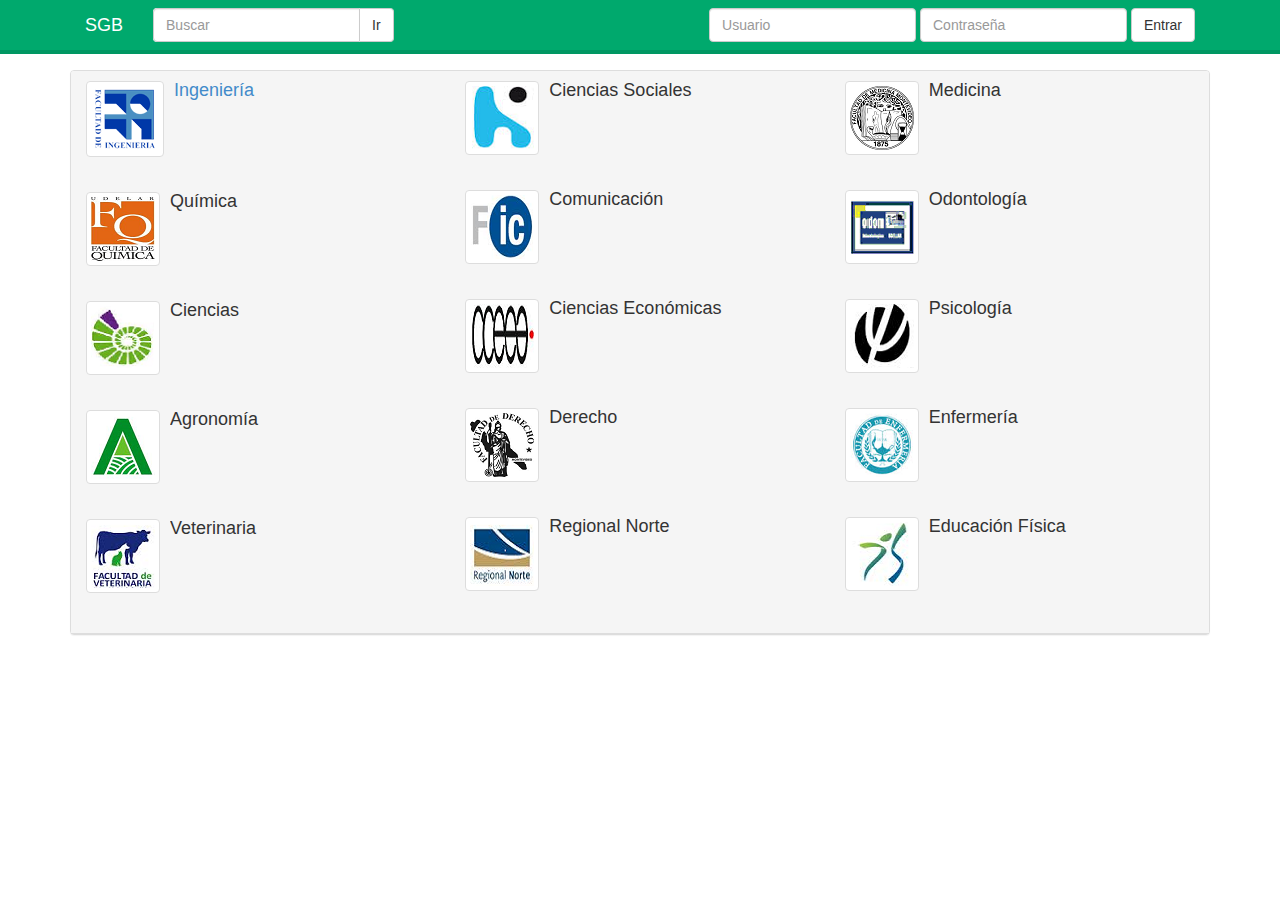
<file: index.html>
<!DOCTYPE html>
<html lang="es">
<head>
  <meta charset="utf-8">
  <meta http-equiv="X-UA-Compatible" content="IE=edge">
  <meta name="viewport" content="width=device-width, initial-scale=1">
  <title>SGB - Sistema de Gestión de Bedelías</title>

  <!-- Bootstrap -->
  <link href="css/bootstrap.min.css" rel="stylesheet">
  <link rel="stylesheet" href="css/style.css">

  <!-- HTML5 Shim and Respond.js IE8 support of HTML5 elements and media queries -->
  <!-- WARNING: Respond.js doesn't work if you view the page via file:// -->
    <!--[if lt IE 9]>
      <script src="https://oss.maxcdn.com/libs/html5shiv/3.7.0/html5shiv.js"></script>
      <script src="https://oss.maxcdn.com/libs/respond.js/1.4.2/respond.min.js"></script>
      <![endif]-->
    </head>
    <body>
      <body>

        <!--barra de navegacion -->
        <nav class="navbar navbar-default navbar-fixed-top" role="navigation">
          <div class="container">
            <div class="container-fluid">
              <!-- Brand and toggle get grouped for better mobile display -->
              <div class="navbar-header">
                <button type="button" class="navbar-toggle" data-toggle="collapse" data-target="#bs-example-navbar-collapse-1">
                  <span class="sr-only">Toggle navigation</span>
                  <span class="icon-bar"></span>
                  <span class="icon-bar"></span>
                  <span class="icon-bar"></span>
                </button>
                <a class="navbar-brand " href="index.html">SGB</a>
              </div>
              <!-- Collect the nav links, forms, and other content for toggling -->
              <div class="collapse navbar-collapse" id="bs-example-navbar-collapse-1">
                <form class="navbar-form navbar-left navbar-input-group" role="search" style="z-index:11000">
                  <div class="form-group"  id="the-basics">
                    <input type="text" class="form-control typeahead" placeholder="Buscar">
                  </div>
                  <button type="submit" class="btn btn-default">Ir</button>
                </form>

                <form class="navbar-form navbar-right" role="iniciar_sesion">
                  <div class="form-group">
                    <input type="text" class="form-control" placeholder="Usuario">
                  </div>
                  <div class="form-group">
                    <input type="password" class="form-control" placeholder="Contraseña">
                  </div>
                  <a href="mi_perfil.html" class="btn btn-default" role="button">Entrar</a>
                </form>
              </div><!-- /.navbar-collapse -->
            </div><!-- /.container-fluid -->
          </div>
        </nav>
      </div>
      <div class="container toppaddingsmall">
        <div class="panel panel-default">
          <div class="panel-heading">
            <div class="row">
              <div class="col-xs-12 col-sm-4">
                <ul class="media-list">
                  <li class="media">
                    <a class="pull-left" href="carreras.html">
                      <img class="media-object thumbnail" src="img/fing.png">
                    </a>
                    <div class="media-body">
                      <h4 class="media-heading"><a class="pull-left" href="carreras.html">Ingeniería</a></h4>
                    </div>
                  </li>
                  <li class="media">
                    <a class="pull-left" href="#">
                      <img class="media-object thumbnail" src="img/quimica.png">
                    </a>
                    <div class="media-body">
                      <h4 class="media-heading">Química</h4>
                    </div>
                  </li>
                  <li class="media">
                    <a class="pull-left" href="#">
                      <img class="media-object thumbnail" src="img/ciencias.png">
                    </a>
                    <div class="media-body">
                      <h4 class="media-heading">Ciencias</h4>
                    </div>
                  </li>
                  <li class="media">
                    <a class="pull-left" href="#">
                      <img class="media-object thumbnail" src="img/agronomia.png">
                    </a>
                    <div class="media-body">
                      <h4 class="media-heading">Agronomía</h4>
                    </div>
                  </li>
                  <li class="media">
                    <a class="pull-left" href="#">
                      <img class="media-object thumbnail" src="img/veterinaria.png">
                    </a>
                    <div class="media-body">
                      <h4 class="media-heading">Veterinaria</h4>
                    </div>
                  </li>
                </ul>            
              </div> <!-- primera columna-->
              <div class="col-xs-12 col-sm-4">
                <ul class="media-list">
                  <li class="media">
                    <a class="pull-left" href="#">
                      <img class="media-object thumbnail" src="img/ciencias_soc.png">
                    </a>
                    <div class="media-body">
                      <h4 class="media-heading">Ciencias Sociales</h4>
                    </div>
                  </li>
                  <li class="media">
                    <a class="pull-left" href="#">
                      <img class="media-object thumbnail" src="img/comunicacion.png">
                    </a>
                    <div class="media-body">
                      <h4 class="media-heading">Comunicación</h4>
                    </div>
                  </li>
                  <li class="media">
                    <a class="pull-left" href="#">
                      <img class="media-object thumbnail" src="img/economia.png">
                    </a>
                    <div class="media-body">
                      <h4 class="media-heading">Ciencias Económicas</h4>
                    </div>
                  </li>
                  <li class="media">
                    <a class="pull-left" href="#">
                      <img class="media-object thumbnail" src="img/derecho.png">
                    </a>
                    <div class="media-body">
                      <h4 class="media-heading">Derecho</h4>
                    </div>
                  </li>
                  <li class="media">
                    <a class="pull-left" href="#">
                      <img class="media-object thumbnail" src="img/regnorte.png">
                    </a>
                    <div class="media-body">
                      <h4 class="media-heading">Regional Norte</h4>
                    </div>
                  </li>
                </ul>            
              </div> <!-- segunda columna--> 
              <div class="col-xs-12 col-sm-4">
                <ul class="media-list">
                  <li class="media">
                    <a class="pull-left" href="#">
                      <img class="media-object thumbnail" src="img/medicina.png">
                    </a>
                    <div class="media-body">
                      <h4 class="media-heading">Medicina</h4>
                    </div>
                  </li>
                  <li class="media">
                    <a class="pull-left" href="#">
                      <img class="media-object thumbnail" src="img/odonto.png">
                    </a>
                    <div class="media-body">
                      <h4 class="media-heading">Odontología</h4>
                    </div>
                  </li>
                  <li class="media">
                    <a class="pull-left" href="#">
                      <img class="media-object thumbnail" src="img/sicologia.png">
                    </a>
                    <div class="media-body">
                      <h4 class="media-heading">Psicología</h4>
                    </div>
                  </li>
                  <li class="media">
                    <a class="pull-left" href="#">
                      <img class="media-object thumbnail" src="img/enfermeria.png">
                    </a>
                    <div class="media-body">
                      <h4 class="media-heading">Enfermería</h4>
                    </div>
                  </li>
                  <li class="media">
                    <a class="pull-left" href="#">
                      <img class="media-object thumbnail" src="img/isef.png">
                    </a>
                    <div class="media-body">
                      <h4 class="media-heading">Educación Física</h4>
                    </div>
                  </li>
                </ul>            
              </div> <!-- segunda columna--> 
            </div><!-- fila-->
          </div> <!-- panel heading-->
        </div> <!-- panel-->
      </div> <!-- container-->
      
      <!-- jQuery (necessary for Bootstrap's JavaScript plugins) -->
      <script src="https://ajax.googleapis.com/ajax/libs/jquery/1.11.0/jquery.min.js"></script>
      <!-- Include all compiled plugins (below), or include individual files as needed -->
      <script src="js/bootstrap.min.js"></script>
      <script src="js/typeahead.bundle.min.js"></script>
      <script src="js/typeahead.jquery.min.js"></script>
      <script type="text/javascript">
      var substringMatcher = function(strs) {
        return function findMatches(q, cb) {
          var matches, substringRegex;

          // an array that will be populated with substring matches
          matches = [];

          // regex used to determine if a string contains the substring `q`
          substrRegex = new RegExp(q, 'i');

          // iterate through the pool of strings and for any string that
          // contains the substring `q`, add it to the `matches` array
          $.each(strs, function(i, str) {
            if (substrRegex.test(str)) {
              // the typeahead jQuery plugin expects suggestions to a
              // JavaScript object, refer to typeahead docs for more info
              matches.push({ value: str });
            }
          });

          cb(matches);
        };
      };

      var states = ['Cálculo 1', 'Cálculo 2', 'Cálculo 3', 'Interacción persona-computadora', 'Sistemas Operativos', 'GAL 1','Sistemas Operativos', 'Ingeniería civil: plan 1947','Ingeniería eléctrica: plan 1947','Ingeniería en computación: plan 1947', 'Mis Cursos','Todos los Cursos','Inscribirse a Curso','Desistir de Curso', 'Mis Examenes','Calendario de Examenes','Inscribirse a Examen','Desistir de Examen','Ayuda'
      ];

      $('#the-basics .typeahead').typeahead({
        hint: true,
        highlight: true,
        minLength: 1
      },
      {
        name: 'states',
        displayKey: 'value',
        source: substringMatcher(states)
      });
      </script>

      
    </body>
    </html>
</file>
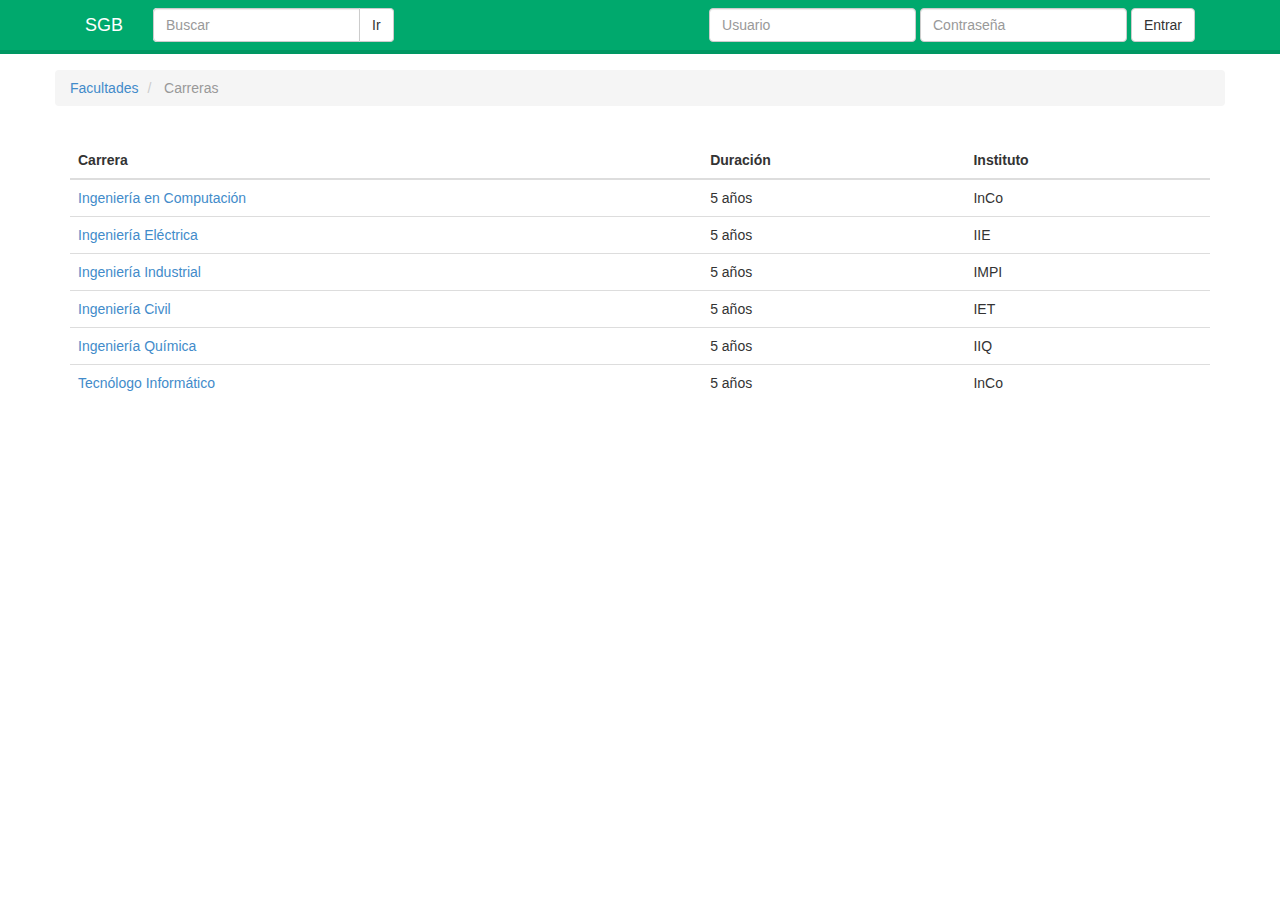
<file: carreras.html>
<!DOCTYPE html>
<html lang="es">
<head>
  <meta charset="utf-8">
  <meta http-equiv="X-UA-Compatible" content="IE=edge">
  <meta name="viewport" content="width=device-width, initial-scale=1">
  <title>SGB - Facultad de Ingeniería</title>

  <!-- Bootstrap -->
  <link href="css/bootstrap.min.css" rel="stylesheet">
  <link rel="stylesheet" href="css/style.css">

  <!-- HTML5 Shim and Respond.js IE8 support of HTML5 elements and media queries -->
  <!-- WARNING: Respond.js doesn't work if you view the page via file:// -->
    <!--[if lt IE 9]>
      <script src="https://oss.maxcdn.com/libs/html5shiv/3.7.0/html5shiv.js"></script>
      <script src="https://oss.maxcdn.com/libs/respond.js/1.4.2/respond.min.js"></script>
      <![endif]-->
    </head>
    <body>
      <body>

        <!--barra de navegacion -->
        <nav class="navbar navbar-default navbar-fixed-top" role="navigation">
          <div class="container">
            <div class="container-fluid">
              <!-- Brand and toggle get grouped for better mobile display -->
              <div class="navbar-header">
                <button type="button" class="navbar-toggle" data-toggle="collapse" data-target="#bs-example-navbar-collapse-1">
                  <span class="sr-only">Toggle navigation</span>
                  <span class="icon-bar"></span>
                  <span class="icon-bar"></span>
                  <span class="icon-bar"></span>
                </button>
                <a class="navbar-brand " href="index.html">SGB</a>
              </div>
              <!-- Collect the nav links, forms, and other content for toggling -->
              <div class="collapse navbar-collapse" id="bs-example-navbar-collapse-1">
                <form class="navbar-form navbar-left navbar-input-group" role="search" style="z-index:11000">
                  <div class="form-group"  id="the-basics">
                    <input type="text" class="form-control typeahead" placeholder="Buscar">
                  </div>
                  <button type="submit" class="btn btn-default">Ir</button>
                </form>

                <form class="navbar-form navbar-right" role="iniciar_sesion">
                  <div class="form-group">
                    <input type="text" class="form-control" placeholder="Usuario">
                  </div>
                  <div class="form-group">
                    <input type="password" class="form-control" placeholder="Contraseña">
                  </div>
				  <a href="mi_perfil.html" class="btn btn-default" role="button">Entrar</a>
                </form>
              </div><!-- /.navbar-collapse -->
            </div><!-- /.container-fluid -->
          </div>
        </nav>
      </div>
      <div class="container toppaddingsmall">
        <div class="row">
          <ol class="breadcrumb">
            <li><a href="index.html"> Facultades </a></li>
            <li  class="active"> Carreras </li>
          </ol>
        </div>

        <div class="row toppaddingsmall">
          <div class="col-xs-12">   
            <table class="table table-responsive table-hover">
              <thead>
                <tr>
                  <th>Carrera</th>
                  <th>Duración</th>
                  <th>Instituto</th>
                </tr>
              </thead>
              <tbody class="searchable1">
                <tr>
                  <td><a href="mi_carrera.html">Ingeniería en Computación</a></td>
                  <td>5 años</td>
                  <td>InCo</td>
                </tr>
                <tr>
                  <td><a href="#">Ingeniería Eléctrica</a></td>
                  <td>5 años</td>
                  <td>IIE</td>
                </tr>
                <tr>
                  <td><a href="#">Ingeniería Industrial</a></td>
                  <td>5 años</td>
                  <td>IMPI</td>
                </tr>
                <tr>
                  <td><a href="#">Ingeniería Civil</a></td>
                  <td>5 años</td>
                  <td>IET</td>
                </tr>
                <tr>
                  <td><a href="#">Ingeniería Química</a></td>
                  <td>5 años</td>
                  <td>IIQ</td>
                </tr>
                <tr>
                  <td><a href="#">Tecnólogo Informático</a></td>
                  <td>5 años</td>
                  <td>InCo</td>
                </tr>
              </tbody>
            </table>  
          </div>       
        </div>
      </div>

      <!-- jQuery (necessary for Bootstrap's JavaScript plugins) -->
      <script src="https://ajax.googleapis.com/ajax/libs/jquery/1.11.0/jquery.min.js"></script>
      <!-- Include all compiled plugins (below), or include individual files as needed -->
      <script src="js/bootstrap.min.js"></script>
      <script src="js/typeahead.bundle.min.js"></script>
      <script src="js/typeahead.jquery.min.js"></script>
      <script type="text/javascript">
      var substringMatcher = function(strs) {
        return function findMatches(q, cb) {
          var matches, substringRegex;

          // an array that will be populated with substring matches
          matches = [];

          // regex used to determine if a string contains the substring `q`
          substrRegex = new RegExp(q, 'i');

          // iterate through the pool of strings and for any string that
          // contains the substring `q`, add it to the `matches` array
          $.each(strs, function(i, str) {
            if (substrRegex.test(str)) {
              // the typeahead jQuery plugin expects suggestions to a
              // JavaScript object, refer to typeahead docs for more info
              matches.push({ value: str });
            }
          });

          cb(matches);
        };
      };

      var states = ['Cálculo 1', 'Cálculo 2', 'Cálculo 3', 'Interacción persona-computadora', 'Sistemas Operativos', 'GAL 1','Sistemas Operativos', 'Ingeniería civil: plan 1947','Ingeniería eléctrica: plan 1947','Ingeniería en computación: plan 1947', 'Mis Cursos','Todos los Cursos','Inscribirse a Curso','Desistir de Curso', 'Mis Examenes','Calendario de Examenes','Inscribirse a Examen','Desistir de Examen','Ayuda'
      ];

      $('#the-basics .typeahead').typeahead({
        hint: true,
        highlight: true,
        minLength: 1
      },
      {
        name: 'states',
        displayKey: 'value',
        source: substringMatcher(states)
      });
      </script>
    </body>
    </html>
</file>
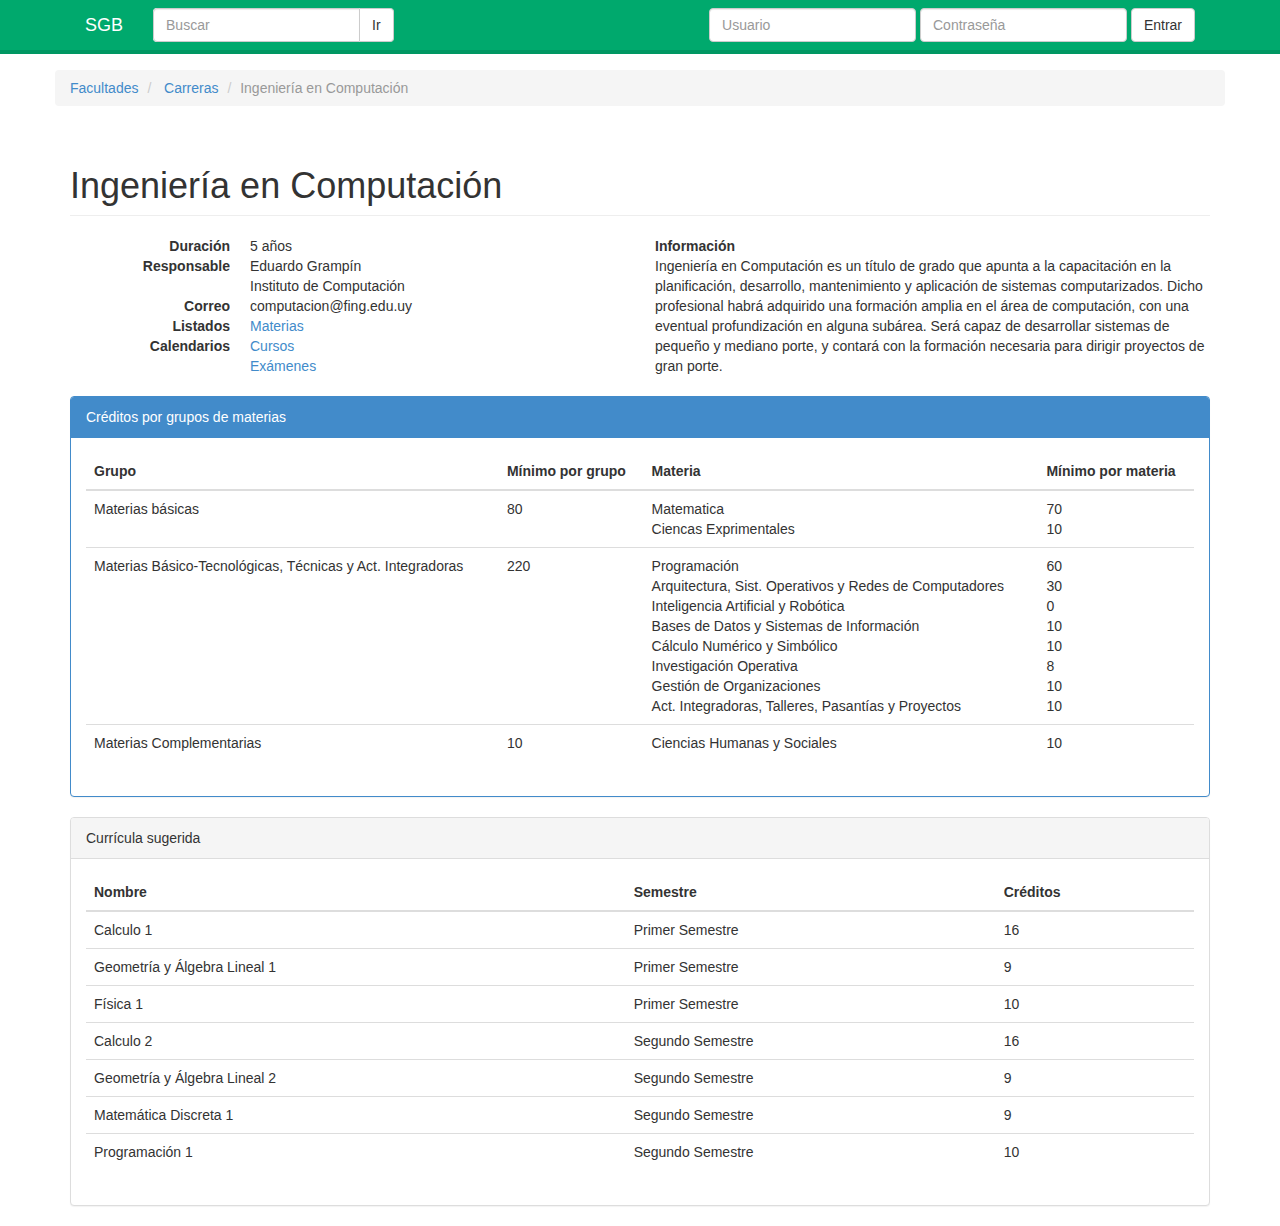
<file: mi_carrera.html>
<!DOCTYPE html>
<html lang="es">
<head>
  <meta charset="utf-8">
  <meta http-equiv="X-UA-Compatible" content="IE=edge">
  <meta name="viewport" content="width=device-width, initial-scale=1">
  <title>SGB - Carrera - Ingeniería en Computación</title>

  <!-- Bootstrap -->
  <link href="css/bootstrap.min.css" rel="stylesheet">
  <link href="css/jquery.stickyalert.css" rel="stylesheet" type="text/css" />
  <link rel="stylesheet" href="css/style.css">


  <!-- HTML5 Shim and Respond.js IE8 support of HTML5 elements and media queries -->
  <!-- WARNING: Respond.js doesn't work if you view the page via file:// -->
    <!--[if lt IE 9]>
      <script src="https://oss.maxcdn.com/libs/html5shiv/3.7.0/html5shiv.js"></script>
      <script src="https://oss.maxcdn.com/libs/respond.js/1.4.2/respond.min.js"></script>
      <![endif]-->
    </head>
    <body>

      <!--barra de navegacion -->
      <!--barra de navegacion -->
      <nav class="navbar navbar-default navbar-fixed-top" role="navigation">
        <div class="container">
          <div class="container-fluid">
            <!-- Brand and toggle get grouped for better mobile display -->
            <div class="navbar-header">
              <button type="button" class="navbar-toggle" data-toggle="collapse" data-target="#bs-example-navbar-collapse-1">
                <span class="sr-only">Toggle navigation</span>
                <span class="icon-bar"></span>
                <span class="icon-bar"></span>
                <span class="icon-bar"></span>
              </button>
              <a class="navbar-brand " href="index.html">SGB</a>
            </div>
            <!-- Collect the nav links, forms, and other content for toggling -->
            <div class="collapse navbar-collapse" id="bs-example-navbar-collapse-1">
              <form class="navbar-form navbar-left navbar-input-group" role="search" style="z-index:11000">
                <div class="form-group"  id="the-basics">
                  <input type="text" class="form-control typeahead" placeholder="Buscar">
                </div>
                <button type="submit" class="btn btn-default">Ir</button>
              </form>

              <form class="navbar-form navbar-right" role="iniciar_sesion">
                <div class="form-group">
                  <input type="text" class="form-control" placeholder="Usuario">
                </div>
                <div class="form-group">
                  <input type="password" class="form-control" placeholder="Contraseña">
                </div>
                <a href="mi_perfil.html" class="btn btn-default" role="button">Entrar</a>
              </form>
            </div><!-- /.navbar-collapse -->
          </div><!-- /.container-fluid -->
        </div>
      </nav>


      <div class="container toppaddingsmall">

        <!--ruta -->
        <div class="row">
          <ol class="breadcrumb">
            <li><a href="index.html"> Facultades </a></li>
            <li><a href="carreras.html"> Carreras </a></li>
            <li class="active">Ingeniería en Computación</li>
          </ol>
        </div>

        <div class="row">
          <div class="col-xs-12">
            <h1 class="page-header">Ingeniería en Computación</small></h1>    
          </div>
        </div>

        <div class="row">
          <div class="col-xs-12 col-sm-6">
            <dl class="dl-horizontal">
              <dt>Duración</dt>
              <dd>5 años</dd>
              
              <dt>Responsable</dt>
              <dd>Eduardo Grampín</dd>
              <dd>Instituto de Computación</dd>
              
              <dt>Correo</dt>
              <dd>computacion@fing.edu.uy</dd>
              
              <dt>Listados</dt>
              <dd><a href="mis_cursos.html#todos">Materias</a></dd>
              
              <dt>Calendarios</dt>
              <dd><a href="mis_cursos.html#habilitados">Cursos</a></dd>
              <dd><a href="mis_examenes.html#habilitados">Exámenes</a></dd>
            </dl>
          </div>
          <div class="col-xs-12 col-sm-6">
            <dl>
              <dt>Información</dt>
              <dd>
                Ingeniería en Computación es un título de grado que apunta a la capacitación en la planificación, desarrollo, manteni﻿﻿miento y aplicación de sistemas computarizados. Dicho profesional habrá adquirido una formación amplia en el área de computación, con una eventual profundización en alguna subárea. Será capaz de desarrollar sistemas de pequeño y mediano porte, y contará con la formación necesaria para dirigir proyectos de gran porte. 
              </dd>
            </dl>
          </div>
        </div><!--div del cierre de la fila-->

        <div class="row">
          <div class="col-xs-12"> 
            <div class="panel panel-primary">
              <div class="panel-heading">Créditos por grupos de materias</div>
              <div class="panel-body">
               <div class="table-responsive">         
                <table class="table table-hover">
                  <thead>
                    <tr>
                      <th>Grupo</th>
                      <th>Mínimo por grupo</th>
                      <th>Materia</th>
                      <th>Mínimo por materia</th>
                    </tr>
                  </thead>
                  <tbody>
                    <tr>
                      <td>Materias básicas</td>
                      <td>80</td>
                      <td>
                        Matematica <br>
                        Ciencas Exprimentales
                      </td>
                      <td>
                        70<br>
                        10
                      </td>
                    </tr>
                    <tr>
                      <td>Materias Básico-Tecnológicas, Técnicas y Act. Integradoras</td>
                      <td>220</td>
                      <td>
                        Programación <br>
                        Arquitectura, Sist. Operativos y Redes de Computadores<br>
                        Inteligencia Artificial y Robótica<br>
                        Bases de Datos y Sistemas de Información<br>
                        Cálculo Numérico y Simbólico<br>
                        Investigación Operativa<br>
                        Gestión de Organizaciones<br>
                        Act. Integradoras, Talleres, Pasantías y Proyectos 
                      </td>
                      <td>
                        60 <br>
                        30 <br>
                        0 <br>
                        10 <br>
                        10 <br>                    
                        8 <br>
                        10<br>
                        10
                      </td>
                    </tr>
                    <tr>
                      <td>Materias Complementarias</td>
                      <td>10</td>
                      <td>Ciencias Humanas y Sociales</td>
                      <td>10</td>
                    </tr>
                  </tbody>
                </table>  
              </div> 
            </div>
          </div>              
        </div> <!--fin de tabla uno-->
      </div> <!--div del cierre de la fila-->

      <div class="row">
        <div class="col-xs-12"> 
          <div class="panel panel-default">
            <div class="panel-heading">Currícula sugerida</div>
            <div class="panel-body">
             <div class="table-responsive">         
              <table class="table table-hover">
                <thead>
                  <tr>
                    <th>Nombre</th>
                    <th>Semestre</th>
                    <th>Créditos</th>
                  </tr>
                </thead>
                <tbody>
                  <tr>
                    <td>Calculo 1</td>
                    <td>Primer Semestre</td>
                    <td>16</td>
                  </tr>
                  <tr>
                    <td>Geometría y Álgebra Lineal 1</td>
                    <td>Primer Semestre</td>
                    <td>9</td>
                  </tr>
                  <tr>
                    <td>Física 1</td>
                    <td>Primer Semestre</td>
                    <td>10</td>
                  </tr>
                  <tr>
                    <td>Calculo 2</td>
                    <td>Segundo Semestre</td>
                    <td>16</td>
                  </tr>
                  <tr>
                    <td>Geometría y Álgebra Lineal 2</td>
                    <td>Segundo Semestre</td>
                    <td>9</td>
                  </tr>
                  <tr>
                    <td>Matemática Discreta 1</td>
                    <td>Segundo Semestre</td>
                    <td>9</td>
                  </tr>
                  <tr>
                    <td>Programación 1</td>
                    <td>Segundo Semestre</td>
                    <td>10</td>
                  </tr>
                </tbody>
              </table>  
            </div>   
          </div>
        </div>              
      </div>
    </div><!-- fila -->
  </div> <!-- container -->



  <!-- jQuery (necessary for Bootstrap's JavaScript plugins) -->
  <script src="https://ajax.googleapis.com/ajax/libs/jquery/1.11.0/jquery.min.js"></script>
  <!-- Include all compiled plugins (below), or include individual files as needed -->
  <script src="js/bootstrap.min.js"></script>
  <script src="js/typeahead.bundle.min.js"></script>
  <script src="js/typeahead.jquery.min.js"></script>
  <script type="text/javascript">
  var substringMatcher = function(strs) {
    return function findMatches(q, cb) {
      var matches, substringRegex;

          // an array that will be populated with substring matches
          matches = [];

          // regex used to determine if a string contains the substring `q`
          substrRegex = new RegExp(q, 'i');

          // iterate through the pool of strings and for any string that
          // contains the substring `q`, add it to the `matches` array
          $.each(strs, function(i, str) {
            if (substrRegex.test(str)) {
              // the typeahead jQuery plugin expects suggestions to a
              // JavaScript object, refer to typeahead docs for more info
              matches.push({ value: str });
            }
          });

          cb(matches);
        };
      };

      var states = ['Cálculo 1', 'Cálculo 2', 'Cálculo 3', 'Interacción persona-computadora', 'Sistemas Operativos', 'GAL 1','Sistemas Operativos', 'Ingeniería civil: plan 1947','Ingeniería eléctrica: plan 1947','Ingeniería en computación: plan 1947', 'Mis Cursos','Todos los Cursos','Inscribirse a Curso','Desistir de Curso', 'Mis Examenes','Calendario de Examenes','Inscribirse a Examen','Desistir de Examen','Ayuda'
      ];

      $('#the-basics .typeahead').typeahead({
        hint: true,
        highlight: true,
        minLength: 1
      },
      {
        name: 'states',
        displayKey: 'value',
        source: substringMatcher(states)
      });
      </script>
    </body>
    </html>
</file>
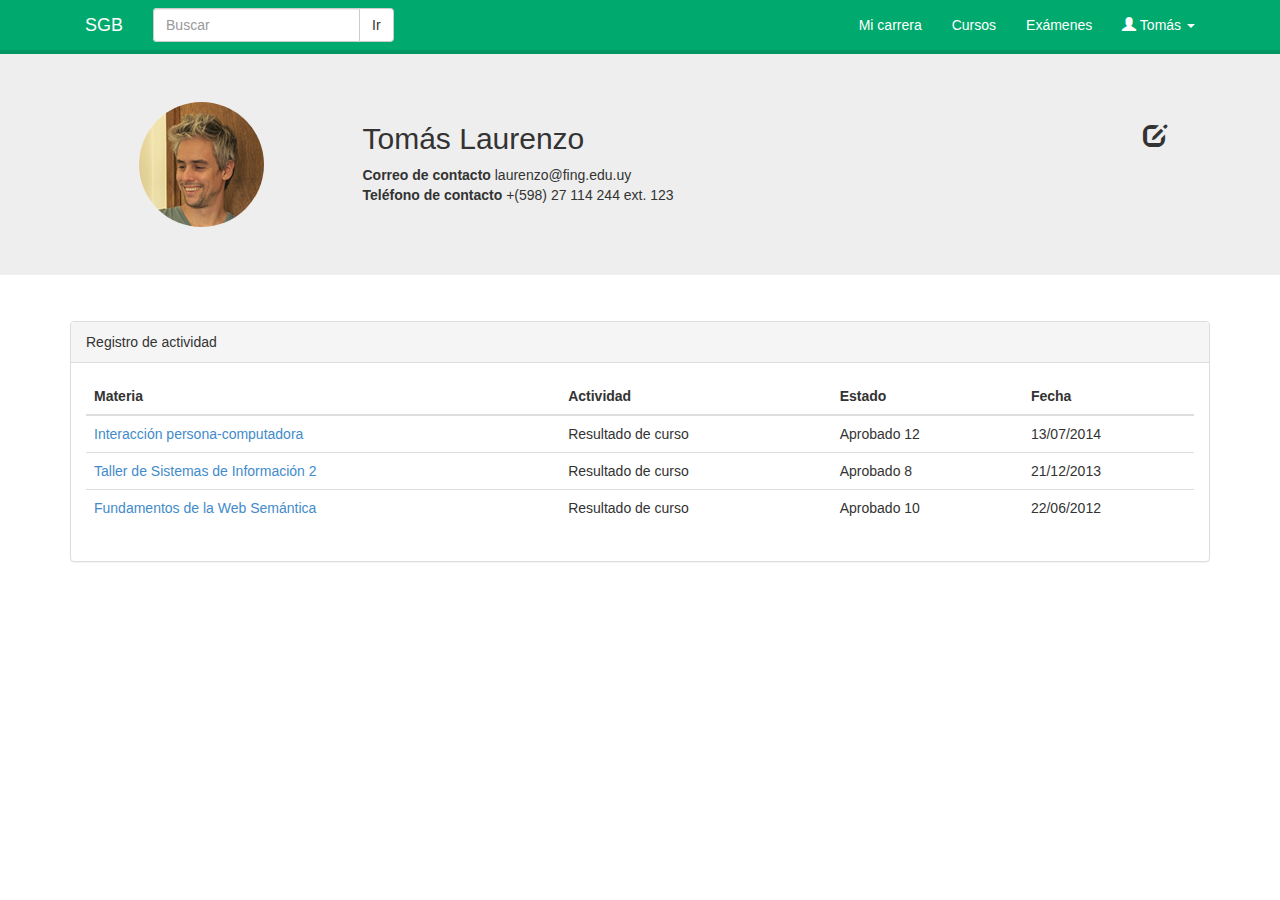
<file: mi_perfil.html>
<!DOCTYPE html>
<html lang="es">
<head>
  <meta charset="utf-8">
  <meta http-equiv="X-UA-Compatible" content="IE=edge">
  <meta name="viewport" content="width=device-width, initial-scale=1">
  <title>SGB - Cursos</title>

  <!-- Bootstrap -->
  <link href="css/bootstrap.min.css" rel="stylesheet">
  <link rel="stylesheet" href="css/style.css">


  <!-- HTML5 Shim and Respond.js IE8 support of HTML5 elements and media queries -->
  <!-- WARNING: Respond.js doesn't work if you view the page via file:// -->
    <!--[if lt IE 9]>
      <script src="https://oss.maxcdn.com/libs/html5shiv/3.7.0/html5shiv.js"></script>
      <script src="https://oss.maxcdn.com/libs/respond.js/1.4.2/respond.min.js"></script>
      <![endif]-->
    </head>
    <body>

      <!--barra de navegacion -->
      <nav class="navbar navbar-default navbar-fixed-top" role="navigation">
        <div class="container">

          <div class="container-fluid">
            <!-- Brand and toggle get grouped for better mobile display -->
            <div class="navbar-header">
              <button type="button" class="navbar-toggle" data-toggle="collapse" data-target="#bs-example-navbar-collapse-1">
                <span class="sr-only">Toggle navigation</span>
                <span class="icon-bar"></span>
                <span class="icon-bar"></span>
                <span class="icon-bar"></span>
              </button>
              <a class="navbar-brand " href="index.html">SGB</a>
            </div>
            <!-- Collect the nav links, forms, and other content for toggling -->
            <div class="collapse navbar-collapse" id="bs-example-navbar-collapse-1">
              <form class="navbar-form navbar-left navbar-input-group" role="search" style="z-index:11000">
                <div class="form-group"  id="the-basics">
                  <input type="text" class="form-control typeahead" placeholder="Buscar">
                </div>
                <button type="submit" class="btn btn-default">Ir</button>
              </form>
              <ul class="nav navbar-nav navbar-right">
                <li><a href="mi_carrera.html">Mi carrera</a></li>
                <li><a href="mis_cursos.html">Cursos</a></li>
                <li><a href="mis_examenes.html">Exámenes</a></li>    

                <li class="dropdown">
                  <a href="#" class="dropdown-toggle" data-toggle="dropdown">
                    <span class="glyphicon glyphicon-user"></span> Tomás
                    <b class="caret"></b>
                  </a>
                  <ul class="dropdown-menu">
                    <li><a href="mi_perfil.html">Ver perfil</a></li>
                    <li class="divider"></li>
                    <li><a href="home.html">Salir</a></li>
                  </ul>
                </li>

              </ul>
            </div><!-- /.navbar-collapse -->
          </div><!-- /.container-fluid -->
        </div>
      </nav>


      <div class="jumbotron">
        <div class="container">
          <div class="row">
            <div class="col-xs-9 col-xs-offset-1 col-sm-offset-0  col-sm-3">
              <img data-src="holder.js/125x125" class="img-circle center-block" alt="140x140" src="img/tomas.png" style="width: 125px; height: 125px;">  
            </div>
            <div class="col-xs-1 visible-xs">
             <h3><span  data-placement="bottom" data-toggle="tooltip" title="Editar informacion personal" class="desc glyphicon glyphicon-edit"></span></h3>              
           </div>
           <div class="col-xs-12 col-sm-8  text-center-xs ">
            <h2>Tomás Laurenzo</h2>
            <ul class="list-unstyled">
              <li><b>Correo de contacto </b> laurenzo@fing.edu.uy</li>
              <li><b>Teléfono de contacto</b> +(598) 27 114 244 ext. 123</li>
            </ul>
          </div>
          <div class="col-xs-1 hidden-xs">
           <h3><span  data-placement="bottom" data-toggle="tooltip" title="Editar informacion personal" class="desc glyphicon glyphicon-edit"></span></h3>              
         </div>
       </div>
     </div>
   </div>

   <div class="container toppaddingsmall">
     <div class="row">
      <div class="col-xs-12">
        <div class="panel panel-default">
          <div class="panel-heading">Registro de actividad</div>
          <div class="panel-body">
            <div class="table-responsive">
              <table class="table table-hover">
                <thead>
                  <tr>
                    <th>Materia</th>
                    <th>Actividad</th>
                    <th>Estado</th>
                    <th>Fecha</th>
                  </tr>
                </thead>
                <tbody>
                  <tr>
                    <td><a href="perfil_materia.html">Interacción persona-computadora</a></td>
                    <td>Resultado de curso</td>
                    <td>Aprobado 12</td>
                    <td>13/07/2014</td>
                  </tr>
                  <tr>
                    <td><a href="">Taller de Sistemas de Información 2</a></td>
                    <td>Resultado de curso</td>
                    <td>Aprobado 8</td>
                    <td>21/12/2013</td>
                  </tr>
                  <tr>
                    <td><a href="">Fundamentos de la Web Semántica</a></td>
                    <td>Resultado de curso</td>
                    <td>Aprobado 10</td>
                    <td>22/06/2012</td>
                  </tr>
                </tbody>
              </table>
            </div>              
          </div>
        </div>
      </div>

    </div>
  </div>









  <!-- jQuery (necessary for Bootstrap's JavaScript plugins) -->
  <script src="https://ajax.googleapis.com/ajax/libs/jquery/1.11.0/jquery.min.js"></script>
  <!-- Include all compiled plugins (below), or include individual files as needed -->
  <script src="js/bootstrap.min.js"></script>
  <script src="js/typeahead.bundle.min.js"></script>
  <script src="js/typeahead.jquery.min.js"></script>


  <script type="text/javascript">
  $('.desc').tooltip()
  </script>


  <script type="text/javascript">
  var substringMatcher = function(strs) {
    return function findMatches(q, cb) {
      var matches, substringRegex;

          // an array that will be populated with substring matches
          matches = [];

          // regex used to determine if a string contains the substring `q`
          substrRegex = new RegExp(q, 'i');

          // iterate through the pool of strings and for any string that
          // contains the substring `q`, add it to the `matches` array
          $.each(strs, function(i, str) {
            if (substrRegex.test(str)) {
              // the typeahead jQuery plugin expects suggestions to a
              // JavaScript object, refer to typeahead docs for more info
              matches.push({ value: str });
            }
          });

          cb(matches);
        };
      };

      var states = ['Cálculo 1', 'Cálculo 2', 'Cálculo 3', 'Interacción persona-computadora', 'Sistemas Operativos', 'GAL 1','Sistemas Operativos', 'Ingeniería civil: plan 1947','Ingeniería eléctrica: plan 1947','Ingeniería en computación: plan 1947', 'Mis Cursos','Todos los Cursos','Inscribirse a Curso','Desistir de Curso', 'Mis Examenes','Calendario de Examenes','Inscribirse a Examen','Desistir de Examen','Ayuda'
      ];

      $('#the-basics .typeahead').typeahead({
        hint: true,
        highlight: true,
        minLength: 1
      },
      {
        name: 'states',
        displayKey: 'value',
        source: substringMatcher(states)
      });
      </script>



    </body>
    </html>
</file>
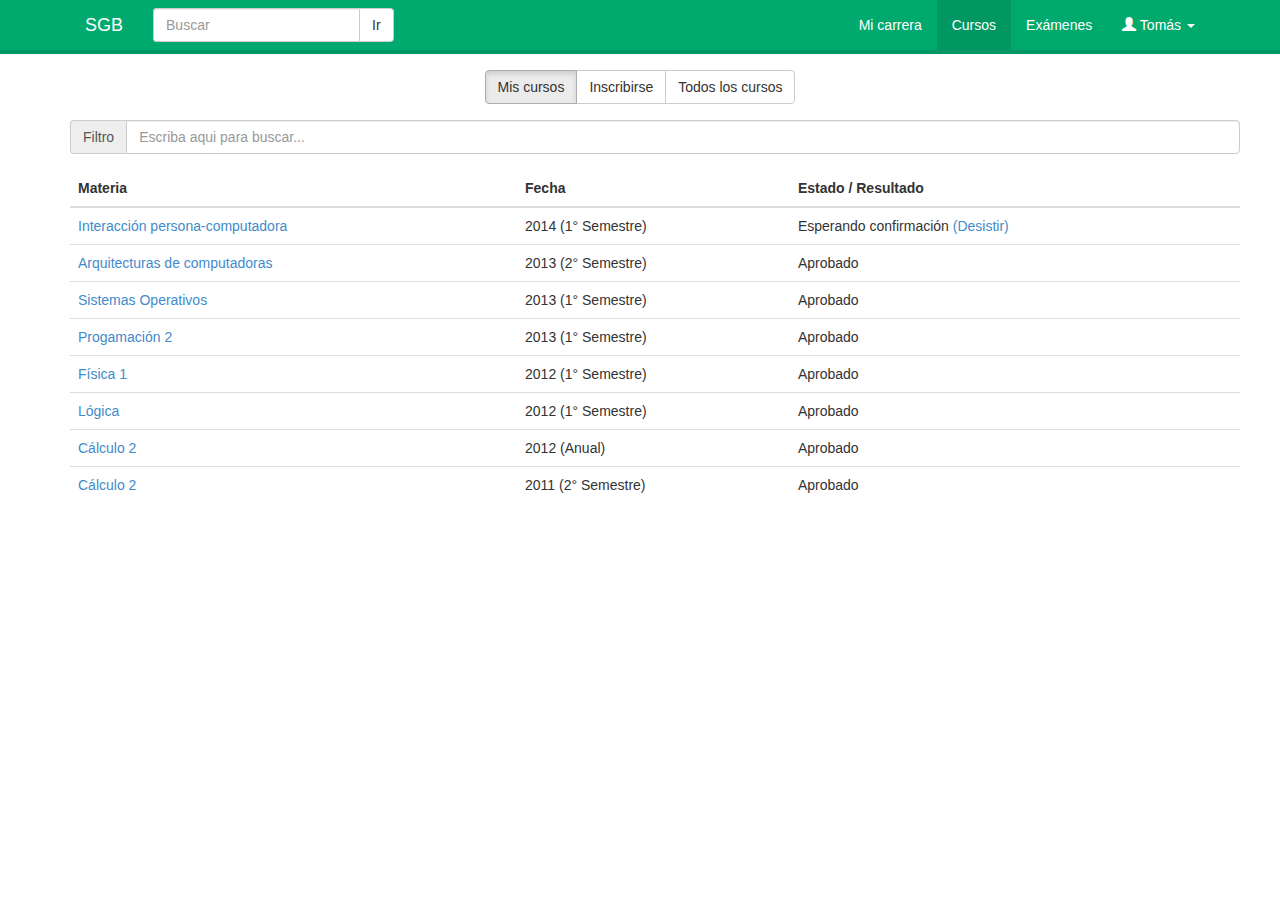
<file: mis_cursos.html>
<!DOCTYPE html>
<html lang="es">
<head>
  <meta charset="utf-8">
  <meta http-equiv="X-UA-Compatible" content="IE=edge">
  <meta name="viewport" content="width=device-width, initial-scale=1">
  <title>SGB - Cursos</title>

  <!-- Bootstrap -->
  <link href="css/bootstrap.min.css" rel="stylesheet">

  <link rel="stylesheet" href="css/font-awesome.min.css">
  <link rel="stylesheet" href="css/style.css">

  <!-- HTML5 Shim and Respond.js IE8 support of HTML5 elements and media queries -->
  <!-- WARNING: Respond.js doesn't work if you view the page via file:// -->
    <!--[if lt IE 9]>
      <script src="https://oss.maxcdn.com/libs/html5shiv/3.7.0/html5shiv.js"></script>
      <script src="https://oss.maxcdn.com/libs/respond.js/1.4.2/respond.min.js"></script>
      <![endif]-->
    </head>
    <body>

      <!--barra de navegacion -->
      <nav class="navbar navbar-default navbar-fixed-top" role="navigation">
        <div class="container">

          <div class="container-fluid">
            <!-- Brand and toggle get grouped for better mobile display -->
            <div class="navbar-header">
              <button type="button" class="navbar-toggle" data-toggle="collapse" data-target="#bs-example-navbar-collapse-1">
                <span class="sr-only">Toggle navigation</span>
                <span class="icon-bar"></span>
                <span class="icon-bar"></span>
                <span class="icon-bar"></span>
              </button>
              <a class="navbar-brand " href="index.html">SGB</a>
            </div>
            <!-- Collect the nav links, forms, and other content for toggling -->
            <div class="collapse navbar-collapse" id="bs-example-navbar-collapse-1">
              <form class="navbar-form navbar-left navbar-input-group" role="search" style="z-index:11000">
                <div class="form-group"  id="the-basics">
                  <input type="text" class="form-control typeahead" placeholder="Buscar">
                </div>
                <button type="submit" class="btn btn-default">Ir</button>
              </form>
              <ul class="nav navbar-nav navbar-right">
                <li><a href="mi_carrera.html">Mi carrera</a></li>
                <li class="active"><a href="mis_cursos.html">Cursos</a></li>
                <li><a href="mis_examenes.html">Exámenes</a></li>    

                <li class="dropdown">
                  <a href="#" class="dropdown-toggle" data-toggle="dropdown">
                    <span class="glyphicon glyphicon-user"></span> Tomás
                    <b class="caret"></b>
                  </a>
                  <ul class="dropdown-menu">
                    <li><a href="mi_perfil.html">Ver perfil</a></li>
                    <li class="divider"></li>
                    <li><a href="index.html">Salir</a></li>
                  </ul>
                </li>

              </ul>
            </div><!-- /.navbar-collapse -->
          </div><!-- /.container-fluid -->
        </div>
      </nav>

      <div id="alert-container"></div>

      <div class="container toppaddingsmall">


        <div id="content">      
          <!-- tabs  -->
          <div class="row">
            <div class="col-xs-12  text-center">
              <div class="btn-group" data-toggle="buttons">
                <label data-toggle="tab"  href="#mis" class="btn btn-default active" >
                  <input type="radio" name="options" id="option1">Mis cursos
                </label>
                <label  data-toggle="tab"  href="#habilitados" class="btn btn-default">
                  <input type="radio" name="options" id="option2">Inscribirse</span>
                </label>
                <label  data-toggle="tab"  href="#todos" class="btn btn-default">
                  <input type="radio" name="options" id="option3">Todos los cursos
                </label>
              </div>
            </div>
          </div>
<!--
    <div class="container">

        <div class="row">
          
          <div class="alert alert-success fade in" role="alert" style="display: none">
            <button type="button" class="close" data-dismiss="alert"><span aria-hidden="true">×</span><span class="sr-only">Close</span></button>
            Se ha inscrito al curso de <strong>4635 Interacción persona-computadora</strong>
            , su código de inscripcion es 565485. 
            <a href="#" class="alert-link">Deshacer</a>
          </div>

        </div>
      </div>
    -->

    <!-- contenido  -->
    <div id="my-tab-content" class="tab-content">

      <!-- MIS CURSOS -->
      <div class="tab-pane fade in active" id="mis">
        <div class="container toppaddingsmall">
          <div class="row">
            <div class="input-group"> <span class="input-group-addon">Filtro</span>
              <input id="filter1" type="text" class="form-control" placeholder="Escriba aqui para buscar...">
            </div>
          </div>
          <div class="row toppaddingsmall">         
            <table class="table table-responsive table-hover">
              <thead>
                <tr>
                  <th>Materia</th>
                  <th>Fecha</th>
                  <th>Estado / Resultado</th>
                </tr>
              </thead>
              <tbody class="searchable1">
                <tr>
                  <td><a href="perfil_materia.html">Interacción persona-computadora</a></td>
                  <td>2014 (1° Semestre)</td>
                  <td>Esperando confirmación <a href="">(Desistir)</a></td>
                </tr>
                <tr>
                  <td><a href="perfil_materia.html">Arquitecturas de computadoras</a></td>
                  <td>2013 (2° Semestre)</td>
                  <td>Aprobado</td>
                </tr>
                <tr>
                  <td><a href="perfil_materia.html">Sistemas Operativos</a></td>
                  <td>2013 (1° Semestre)</td>
                  <td>Aprobado</td>
                </tr>
                <tr>
                  <td><a href="perfil_materia.html">Progamación 2</a></td>
                  <td>2013 (1° Semestre)</td>
                  <td>Aprobado</td>
                </tr>
                <tr>
                  <td><a href="perfil_materia.html">Física 1</a></td>
                  <td>2012 (1° Semestre)</td>
                  <td>Aprobado</td>
                </tr>
                <tr>
                  <td><a href="perfil_materia.html">Lógica</a></td>
                  <td>2012 (1° Semestre)</td>
                  <td>Aprobado</td>
                </tr>
                <tr>
                  <td><a href="perfil_materia.html">Cálculo 2</a></td>
                  <td>2012 (Anual)</td>
                  <td>Aprobado</td>
                </tr>
                <tr>
                  <td><a href="perfil_materia.html">Cálculo 2</a></td>
                  <td>2011 (2° Semestre)</td>
                  <td>Aprobado</td>
                </tr>
              </tbody>
            </table>

          </div>
        </div>
      </div>


      <!-- HABILITADOS -->
      <div class="tab-pane fade" id="habilitados">
        <div class="container toppaddingsmall">

          <div class="row">
            <div class="input-group"> <span class="input-group-addon">Filtro</span>
              <input id="filter2" type="text" class="form-control" placeholder="Escriba aqui para buscar...">
            </div>
          </div>

          <div class="row toppaddingsmall">         
            <table class="table table-responsive table-hover" id="misTable">
              <thead>
                <tr>
                  <th>Inscribirse</th>
                  <th>Materia</th>
                  <th>Fin de inscripción</th>
                  <th>Inscriptos</th>
                </tr>
              </thead>
              <tbody class="searchable2"  id="misTablebody">
                <tr>
                  <td><a><span class="glyphicon glyphicon-plus" onClick="delRow(event)"></span></a></td>
                  <td><a href="perfil_materia.html">Algoritmos evolutivos</a></td>
                  <td>15 Mar</td>
                  <td>180</td>
                </tr>
                <tr>
                  <td><a><span class="glyphicon glyphicon-plus" onClick="delRow(event)"></span></a></td>
                  <td><a href="perfil_materia.html">Butiá: Robótica educativa</a></td>
                  <td>11 Mar</td>
                  <td>10</td>
                </tr>
                <tr>
                  <td><a><span class="glyphicon glyphicon-plus" onClick="delRow(event)"></span></a></td>
                  <td><a href="perfil_materia.html">Cálculo 3</a></td>
                  <td>05 Mar</td>
                  <td>150</td>
                </tr>
                <tr>
                  <td><a><span class="glyphicon glyphicon-plus" onClick="delRow(event)"></span></a></td>
                  <td><a href="perfil_materia.html">Control de calidad</a></td>
                  <td>23 Mar</td>
                  <td>9</td>
                </tr>
                <tr>
                  <td><a><span class="glyphicon glyphicon-plus" onClick="delRow(event)"></span></a></td>
                  <td><a href="perfil_materia.html">Programación 4</a></td>
                  <td>02 Mar</td>
                  <td>59</td>
                </tr>
                <tr>
                  <td><a><span class="glyphicon glyphicon-plus" onClick="delRow(event)"></span></a></td>
                  <td><a href="perfil_materia.html">Programacíon lógica</a></td>
                  <td>29 Mar</td>
                  <td>152</td>
                </tr>
<!--
                <tr>  
                  <td  class="success" colspan="4">
                    <a class="deshacer" onClick="undoRow(event)">
                      <span class="fa fa-undo"></span> Deshacer
                    </a>
                    | se ah inscripto a Interacción persona-computadora
                  </td>
                </tr>

                <tr>
                  <td><a><span class="glyphicon glyphicon-plus" onClick="delRow(event)"></span></a></td>
                  <td><a href="perfil_materia.html">Interacción persona-computadora</a></td>
                  <td>15 Mar</td>
                  <td>172</td>
                </tr>

-->

                <tr>
                  <td><a><span class="glyphicon glyphicon-plus" onClick="delRow(event)"></span></a></td>
                  <td><a href="perfil_materia.html">Seminario de Ingeniería Biomédica</a></td>
                  <td>08 Mar</td>
                  <td>198</td>
                </tr>
                <tr>
                  <td><a><span class="glyphicon glyphicon-plus" onClick="delRow(event)"></span></a></td>
                  <td><a href="perfil_materia.html">Teoría de Lenguajes</a></td>
                  <td>12 Mar</td>
                  <td>898</td>
                </tr>
              </tbody>
            </table>

          </div>
        </div>
      </div>



      <!-- TODOS -->
      <div class="tab-pane fade" id="todos">
       <div class="container toppaddingsmall">
        <div class="row">
          <div class="input-group"> <span class="input-group-addon">Filtro</span>
            <input id="filter3" type="text" class="form-control" placeholder="Escriba aqui para buscar...">
          </div>
        </div>
        <div class="row toppaddingsmall">         
          <div class="table-responsive">
            <table class="table table-responsive table-hover">
              <thead>
                <tr>
                  <th>Código</th>
                  <th>Materia</th>
                  <th>Semestre</th>
                  <th>Créditos</th>
                  <th>Grupo</th>
                  <th>Tipo de curso</th>
                </tr>
              </thead>
              <tbody class="searchable3">
                <tr>
                  <td>4635</td>
                  <td><a href="perfil_materia.html">Interacción persona-computadora</a></td>
                  <td>1°</td>
                  <td>10</td>
                  <td>Ingeniería de software</td>
                  <td>Con Exon. Total</td>
                </tr>
                <tr>
                  <td>546</td>
                  <td><a href="perfil_materia.html">Fundamentos de la Web Semántica</a></td>
                  <td>1°</td>
                  <td>8</td>
                  <td>Ingeniería de software</td>
                  <td>Libre </td>
                </tr>
                <tr>
                  <td>1256</td>
                  <td><a href="perfil_materia.html">Combinatoria Analítica</a></td>
                  <td>1°</td>
                  <td>15</td>
                  <td>Ciencias Experimentales</td>
                  <td>Reglam. sin Exoneración</td>
                </tr>
                <tr>
                  <td>2348</td>
                  <td><a href="perfil_materia.html">Teoría de Códigos Avanzado</a></td>
                  <td>1°</td>
                  <td>7</td>
                  <td>Ingeniería de software</td>
                  <td>Con Exon. Total</td>
                </tr>
                <tr>
                  <td>1347</td>
                  <td><a href="perfil_materia.html">Int. a la Física Moderna</a></td>
                  <td>1°</td>
                  <td>10</td>
                  <td>Ingeniería de software</td>
                  <td>Reglam. sin Exoneración</td>
                </tr>
                <tr>
                  <td>1234</td>
                  <td><a href="perfil_materia.html">Programación lógica</a></td>
                  <td>1°</td>
                  <td>11</td>
                  <td>Programación</td>
                  <td>Libre</td>
                </tr>
                <tr>
                  <td>7862</td>
                  <td><a href="perfil_materia.html">Programación funcional</a></td>
                  <td>1°</td>
                  <td>4</td>
                  <td>Programación</td>
                  <td>Libre</td>
                </tr>
                <tr>
                  <td>1237</td>
                  <td><a href="perfil_materia.html">Verificación de modelos</a></td>
                  <td>1°</td>
                  <td>6</td>
                  <td>Ingeniería de software</td>
                  <td>Con Exon. Total </td>
                </tr>
              </tbody>
            </table>
            
          </div>
        </div>
      </div>
    </div>




  </div>
</div>
</div> <!-- container -->




<div class="modal fade" id="myModal" tabindex="-1" role="dialog" aria-labelledby="myModalLabel" aria-hidden="true">
  <div class="modal-dialog">
    <div class="modal-content">
      <div class="modal-header">
        <button type="button" class="close" data-dismiss="modal"><span aria-hidden="true">&times;</span><span class="sr-only">Close</span></button>
        <h4 class="modal-title " id="myModalLabel">Se ha realizado la inscripción al curso Cálculo 3.</h4>
      </div>
      <div class="modal-body">
        Puede desistir desde <a href="mis_cursos.html#mis">Mis Cursos</a>.
      </div>
      <div class="modal-footer">
        <button type="button" class="btn btn-default" data-dismiss="modal">Aceptar</button>
      </div>
    </div>
  </div>
</div>


<!-- jQuery (necessary for Bootstrap's JavaScript plugins) -->
<script src="https://ajax.googleapis.com/ajax/libs/jquery/1.11.0/jquery.min.js"></script>
<!-- Include all compiled plugins (below), or include individual files as needed -->
<script src="js/bootstrap.min.js"></script>
<script src="js/typeahead.bundle.min.js"></script>
<script src="js/typeahead.jquery.min.js"></script>
<script src="js/jquery.stickyalert.js"></script>





<script type="text/javascript">
var substringMatcher = function(strs) {
  return function findMatches(q, cb) {
    var matches, substringRegex;

          // an array that will be populated with substring matches
          matches = [];

          // regex used to determine if a string contains the substring `q`
          substrRegex = new RegExp(q, 'i');

          // iterate through the pool of strings and for any string that
          // contains the substring `q`, add it to the `matches` array
          $.each(strs, function(i, str) {
            if (substrRegex.test(str)) {
              // the typeahead jQuery plugin expects suggestions to a
              // JavaScript object, refer to typeahead docs for more info
              matches.push({ value: str });
            }
          });

          cb(matches);
        };
      };

      var states = ['Cálculo 1', 'Cálculo 2', 'Cálculo 3', 'Interacción persona-computadora', 'Sistemas Operativos', 'GAL 1','Sistemas Operativos', 'Ingeniería Civil: plan 1997','Ingeniería Eléctrica: plan 1997','Ingeniería en Computación: plan 1997', 'Mis Cursos','Todos los Cursos','Inscribirse a Curso','Desistir de Curso', 'Mis Examenes','Calendario de Exámenes','Inscribirse a Examen','Desistir de Examen','Ayuda'
      ];

      $('#the-basics .typeahead').typeahead({
        hint: true,
        highlight: true,
        minLength: 1
      },
      {
        name: 'states',
        displayKey: 'value',
        source: substringMatcher(states)
      });
      </script>




      <script type="text/javascript">

// Javascript to enable link to tab
var hash = document.location.hash;
var prefix = "tab_";
if (hash) {
  $('.btn-group label[href='+hash.replace(prefix,"")+']').tab('show');
  $('.btn-group label[href='+hash.replace(prefix,"")+']').button('toggle');
} 

// Change hash for page-reload
$('.btn-group label').on('shown', function (e) {
  window.location.hash = e.target.hash.replace("#", "#" + prefix);
});

</script>    



<script type="text/javascript">
//para el filtro
$(document).ready(function () {

  (function ($) {

    $('#filter1').keyup(function () {

      var rex = new RegExp($(this).val(), 'i');
      $('.searchable1 tr').hide();
      $('.searchable1 tr').filter(function () {
        return rex.test($(this).text());
      }).show();

    })

  }(jQuery));

});

//para el filtro
$(document).ready(function () {

  (function ($) {

    $('#filter2').keyup(function () {

      var rex = new RegExp($(this).val(), 'i');
      $('.searchable2 tr').hide();
      $('.searchable2 tr').filter(function () {
        return rex.test($(this).text());
      }).show();

    })

  }(jQuery));

});


//para el filtro
$(document).ready(function () {

  (function ($) {

    $('#filter3').keyup(function () {

      var rex = new RegExp($(this).val(), 'i');
      $('.searchable3 tr').hide();
      $('.searchable3 tr').filter(function () {
        return rex.test($(this).text());
      }).show();

    })

  }(jQuery));

});


/****/



/*** ELIMINAR FILA y muestra modal ***/
function delRow2(){
  var current = window.event.srcElement;
    //here we will delete the line
    while ( (current = current.parentElement)  && current.tagName !="TR");
    current.parentElement.removeChild(current);
    $('#myModal').modal('show'); 
  }




  function delRow(e)  {
    //var current = window.event.srcElement || e.target;
    var evt = e || window.event; 
    var current = evt.target || evt.srcElement; 
   
    while ( (current = current.parentElement)  && current.tagName !="TR");
    current.innerHTML='<tr><td  class="success" colspan="4"><a class="deshacer" onClick="undoRow(event)"><span class="fa fa-undo"></span> Deshacer </a><b> | Se ha realizado la inscripción al curso Interacción persona-computadora</b></td></tr>';

  }


  function undoRow(e)  {
    var evt = e || window.event; 
    var current = evt.target || evt.srcElement; 
 
    //var current = window.event.srcElement || e.target;
    while ( (current = current.parentElement)  && current.tagName !="TR");
    current.innerHTML='<td><a><span class="glyphicon glyphicon-plus" onClick="delRow(event)"></span></a></td><td><a href="perfil_materia.html">Interacción persona-computadora</a></td><td>15 Mar</td><td>172</td>';
  }



  </script>    



</body>
</html>
</file>
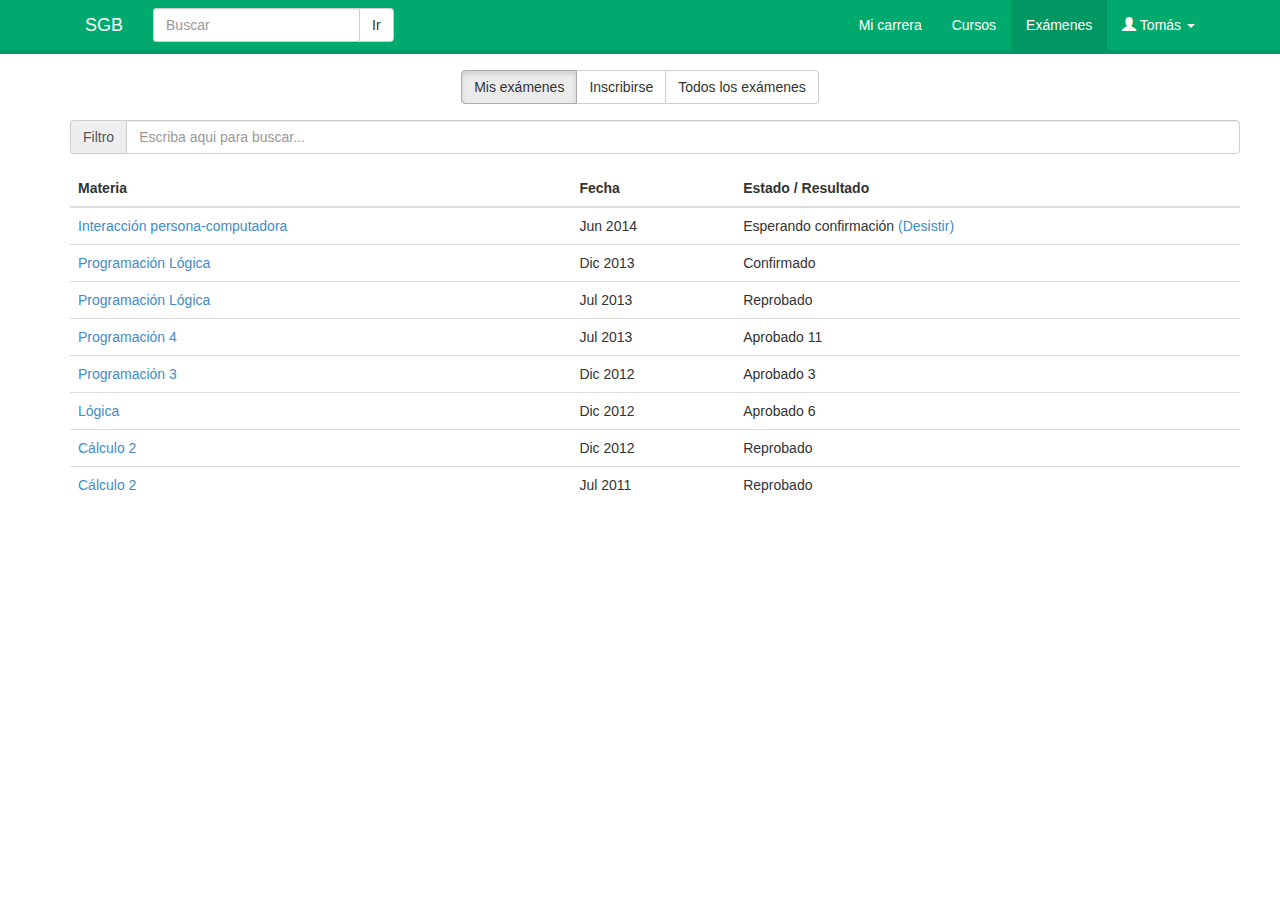
<file: mis_examenes.html>
<!DOCTYPE html>
<html lang="es">
<head>
  <meta charset="utf-8">
  <meta http-equiv="X-UA-Compatible" content="IE=edge">
  <meta name="viewport" content="width=device-width, initial-scale=1">
  <title>SGB - Exámenes</title>

  <!-- Bootstrap -->
  <link href="css/bootstrap.min.css" rel="stylesheet">
  <link rel="stylesheet" href="css/font-awesome.min.css">

  <link rel="stylesheet" href="css/style.css">

  <!-- HTML5 Shim and Respond.js IE8 support of HTML5 elements and media queries -->
  <!-- WARNING: Respond.js doesn't work if you view the page via file:// -->
    <!--[if lt IE 9]>
      <script src="https://oss.maxcdn.com/libs/html5shiv/3.7.0/html5shiv.js"></script>
      <script src="https://oss.maxcdn.com/libs/respond.js/1.4.2/respond.min.js"></script>
      <![endif]-->
    </head>
    <body>

      <!--barra de navegacion -->
      <nav class="navbar navbar-default navbar-fixed-top" role="navigation">
        <div class="container">

          <div class="container-fluid">
            <!-- Brand and toggle get grouped for better mobile display -->
            <div class="navbar-header">
              <button type="button" class="navbar-toggle" data-toggle="collapse" data-target="#bs-example-navbar-collapse-1">
                <span class="sr-only">Toggle navigation</span>
                <span class="icon-bar"></span>
                <span class="icon-bar"></span>
                <span class="icon-bar"></span>
              </button>
              <a class="navbar-brand " href="index.html">SGB</a>
            </div>
            <!-- Collect the nav links, forms, and other content for toggling -->
            <div class="collapse navbar-collapse" id="bs-example-navbar-collapse-1">
              <form class="navbar-form navbar-left navbar-input-group" role="search" style="z-index:11000">
                <div class="form-group"  id="the-basics">
                  <input type="text" class="form-control typeahead" placeholder="Buscar">
                </div>
                <button type="submit" class="btn btn-default">Ir</button>
              </form>
              <ul class="nav navbar-nav navbar-right">
                <li><a href="mi_carrera.html">Mi carrera</a></li>
                <li ><a href="mis_cursos.html">Cursos</a></li>
                <li class="active"><a href="mis_examenes.html">Exámenes</a></li>    

                <li class="dropdown">
                  <a href="#" class="dropdown-toggle" data-toggle="dropdown">
                    <span class="glyphicon glyphicon-user"></span> Tomás
                    <b class="caret"></b>
                  </a>
                  <ul class="dropdown-menu">
                    <li><a href="mi_perfil.html">Ver perfil</a></li>
                    <li class="divider"></li>
                    <li><a href="index.html">Salir</a></li>
                  </ul>
                </li>

              </ul>
            </div><!-- /.navbar-collapse -->
          </div><!-- /.container-fluid -->
        </div>
      </nav>



      <div class="container toppaddingsmall">
        <div id="content">

          <!-- tabs  -->
          <div class="row">
            <div class="col-xs-12  text-center">
              <div class="btn-group" data-toggle="buttons">
                <label data-toggle="tab"  href="#mis" class="btn btn-default active" >
                  <input type="radio" name="options" id="option1">Mis exámenes</input>
                </label>
                <label  data-toggle="tab"  href="#habilitados" class="btn btn-default">
                  <input type="radio" name="options" id="option2">Inscribirse</input>
                </label>
                <label  data-toggle="tab"  href="#todos" class="btn btn-default">
                  <input type="radio" name="options" id="option3">Todos <span class="hidden-xs">los exámenes</span></input>
                </label>
              </div>
            </div>
          </div>


          <!-- contenido  -->
          <div id="my-tab-content" class="tab-content">

            <!-- MIS EXAMENES -->
            <div class="tab-pane fade in active" id="mis">
              <div class="container toppaddingsmall">
                <div class="row">
                  <div class="input-group"> <span class="input-group-addon">Filtro</span>
                    <input id="filter1" type="text" class="form-control" placeholder="Escriba aqui para buscar...">
                  </div>
                </div>
                <div class="row toppaddingsmall">
                  <table class="table table-responsive table-hover">
                    <thead>
                      <tr>
                        <th>Materia</th>
                        <th>Fecha</th>
                        <th>Estado / Resultado</th>
                      </tr>
                    </thead>
                    <tbody class="searchable1">
                      <tr>
                        <td><a href="perfil_materia.html">Interacción persona-computadora</a></td>
                        <td>Jun 2014</td>
                        <td>Esperando confirmación <a href="">(Desistir)</a></td>
                      </tr>
                      <tr>
                        <td><a href="perfil_materia.html">Programación Lógica</a></td>
                        <td>Dic 2013</td>
                        <td>Confirmado</td>
                      </tr>
                      <tr>
                        <td><a href="perfil_materia.html">Programación Lógica</a></td>
                        <td>Jul 2013</td>
                        <td>Reprobado</td>
                      </tr>
                      <tr>
                        <td><a href="perfil_materia.html">Programación 4</a></td>
                        <td>Jul 2013</td>
                        <td>Aprobado 11</td>
                      </tr>
                      <tr>
                        <td><a href="perfil_materia.html">Programación 3</a></td>
                        <td>Dic 2012</td>
                        <td>Aprobado 3</td>
                      </tr>
                      <tr>
                        <td><a href="perfil_materia.html">Lógica</a></td>
                        <td>Dic 2012</td>
                        <td>Aprobado 6</td>
                      </tr>
                      <tr>
                        <td><a href="perfil_materia.html">Cálculo 2</a></td>
                        <td>Dic 2012</td>
                        <td>Reprobado</td>
                      </tr>
                      <tr>
                        <td><a href="perfil_materia.html">Cálculo 2</a></td>
                        <td>Jul 2011</td>
                        <td>Reprobado</td>
                      </tr>
                    </tbody>
                  </table>
                </div>
              </div>
            </div>


            <!-- HABILITADOS -->
            <div class="tab-pane fade" id="habilitados">
              <div class="container toppaddingsmall">
                <div class="row">
                  <div class="input-group"> <span class="input-group-addon">Filtro</span>
                    <input id="filter2" type="text" class="form-control" placeholder="Escriba aqui para buscar...">
                  </div>
                </div>
                <div class="row toppaddingsmall">
                 <div class="table-responsive">         
                  <table class="table table-responsive table-hover">
                    <thead>
                      <tr>
                        <th>Inscribirse</th>
                        <th>Materia</th>
                        <th>Fecha</th>
                        <th>Fin de inscripción</th>
                        <th>Inscriptos</th>
                      </tr>
                    </thead>
                    <tbody class="searchable2">
                      <tr>
                        <td><a><span class="glyphicon glyphicon-plus"  onClick="delRow(event)"></span></a></td>
                        <td><a href="perfil_materia.html">Interoperabilidad</a></td>
                        <td>Lun 13 Jul 08:00</td>
                        <td>02 Jul</td>
                        <td>180</td>
                      </tr>
                      <tr>
                        <td><a><span class="glyphicon glyphicon-plus"  onClick="delRow(event)"></span></a></td>
                        <td><a href="perfil_materia.html">Butiá: Robótica educativa</a></td>
                        <td>Jue 16 Jul 14:00</td>
                        <td>02 Jul</td>
                        <td>10</td>
                      </tr>
                      <tr>
                        <td><a><span class="glyphicon glyphicon-plus"  onClick="delRow(event)"></span></a></td>
                        <td><a href="perfil_materia.html">Cálculo 3</a></td>
                        <td>Mar 21 Jul 08:00</td>
                        <td>02 Jul</td>
                        <td>150</td>
                      </tr>
                      <tr>
                        <td><a><span class="glyphicon glyphicon-plus"  onClick="delRow(event)"></span></a></td>
                        <td><a href="perfil_materia.html">Control de calidad</a></td>
                        <td>Sáb 25 Jul 08:00</td>
                        <td>09 Jul</td>
                        <td>9</td>
                      </tr>
                      <tr>
                        <td><a><span class="glyphicon glyphicon-plus"  onClick="delRow(event)"></span></a></td>
                        <td><a href="perfil_materia.html">Programación 3</a></td>
                        <td>Vier 17 Jul 09:00</td>
                        <td>09 Jul</td>
                        <td>59</td>
                      </tr>
                      <tr>
                        <td><a><span class="glyphicon glyphicon-plus"  onClick="delRow(event)"></span></a></td>
                        <td><a href="perfil_materia.html">Programacíon Lógica</a></td>
                        <td>Lun 13 Jul 08:00</td>
                        <td>02 Jul</td>
                        <td>152</td>
                      </tr>
                      <tr>
                        <td><a><span class="glyphicon glyphicon-plus"  onClick="delRow(event)"></span></a></td>
                        <td><a href="perfil_materia.html">Seminario de Ingeniería Biomédica</a></td>
                        <td>Mar 21 Jul 18:00</td>
                        <td>09 Jul</td>
                        <td>198</td>
                      </tr>
<!--
                      <tr>  
                        <td  class="success" colspan="5">
                          <a class="deshacer" onClick="undoRow(event)">
                            <span class="fa fa-undo"></span> Deshacer
                          </a>
                          <b>| Se ha realizado la inscripción al examen de Interacción persona-computadora</b>
                        </td>
                      </tr>

                      <tr>
                        <td><a><span class="glyphicon glyphicon-plus"  onClick="delRow(event)"></span></a></td>
                        <td><a href="perfil_materia.html">Interacción persona-computadora</a></td>
                        <td>Mar 21 Jul 17:00</td>
                        <td>09 Jul</td>
                        <td>208</td>
                      </tr>

-->


                      <tr>
                        <td><a><span class="glyphicon glyphicon-plus"  onClick="delRow(event)"></span></a></td>
                        <td><a href="perfil_materia.html">Teoría de Lenguajes</a></td>
                        <td>Mar 21 Jul 08:00</td>
                        <td>09 Jul</td>
                        <td>898</td>
                      </tr>
                    </tbody>
                  </table>
                </div>         

              </div>
            </div>
          </div>



          <!-- TODOS -->
          <div class="tab-pane fade" id="todos">
            <div class="container toppaddingsmall">
              <div class="row">
                <div class="input-group"> <span class="input-group-addon">Filtro</span>
                  <input id="filter3" type="text" class="form-control" placeholder="Escriba aqui para buscar...">
                </div>
              </div>
              <div class="row toppaddingsmall">
                <table class="table table-responsive table-hover">
                  <thead>
                    <tr>
                      <th>Materia</th>
                      <th>Fecha</th>
                      <th>Fin de inscripción</th>
                      <th>Inscriptos</th>
                    </tr>
                  </thead>
                  <tbody class="searchable3">
                    <tr>
                      <td><a href="perfil_materia.html">Interoperabilidad</a></td>
                      <td>Lun 13 Jul 08:00</td>
                      <td>02 Jul</td>
                      <td>180</td>
                    </tr>
                    <tr>
                      <td><a href="perfil_materia.html">Butiá: Robótica educativa</a></td>
                      <td>Jue 16 Jul 14:00</td>
                      <td>02 Jul</td>
                      <td>10</td>
                    </tr>
                    <tr>
                      <td><a href="perfil_materia.html">Cálculo 3</a></td>
                      <td>Mar 21 Jul 08:00</td>
                      <td>09 Jul</td>
                      <td>150</td>
                    </tr>
                    <tr>
                      <td><a href="perfil_materia.html">Control de Calidad</a></td>
                      <td>Sáb 25 Jul 08:00</td>
                      <td>09 Jul</td>
                      <td>9</td>
                    </tr>
                    <tr>
                      <td><a href="perfil_materia.html">Programación 3</a></td>
                      <td>Vie 17 Jul 09:00</td>
                      <td>02 Jul</td>
                      <td>59</td>
                    </tr>
                    <tr>
                      <td><a href="perfil_materia.html">Programacíon Lógica</a></td>
                      <td>Lun 13 Jul 08:00</td>
                      <td>02 Jul</td>
                      <td>152</td>
                    </tr>
                    <tr>
                      <td><a href="perfil_materia.html">Seminario de Ingeniería Biomédica</a></td>
                      <td>Mar 21 Jul 18:00</td>
                      <td>09 Jul</td>
                      <td>198</td>
                    </tr>
                    <tr>
                      <td><a href="perfil_materia.html">Teoría de Lenguajes</a></td>
                      <td>Mar 21 Jul 08:00</td>
                      <td>09 Jul</td>
                      <td>898</td>
                    </tr>
                  </tbody>
                </table>

              </div>
            </div>
          </div>




        </div>
      </div>
    </div> <!-- container -->





    <div class="modal fade" id="myModal" tabindex="-1" role="dialog" aria-labelledby="myModalLabel" aria-hidden="true">
      <div class="modal-dialog">
        <div class="modal-content">
          <div class="modal-header">
            <button type="button" class="close" data-dismiss="modal"><span aria-hidden="true">&times;</span><span class="sr-only">Close</span></button>
            <h4 class="modal-title " id="myModalLabel">Se ha realizado la inscripción al examen de Interacción persona-computadora</h4>
          </div>
          <div class="modal-body">
            Puede desistir desde <a href="mis_examenes.html#mis">Mis exámenes</a>.
          </div>
          <div class="modal-footer">
            <button type="button" class="btn btn-default" data-dismiss="modal">Aceptar</button>
          </div>
        </div>
      </div>
    </div>


    <!-- jQuery (necessary for Bootstrap's JavaScript plugins) -->
    <script src="https://ajax.googleapis.com/ajax/libs/jquery/1.11.0/jquery.min.js"></script>
    <!-- Include all compiled plugins (below), or include individual files as needed -->
    <script src="js/bootstrap.min.js"></script>
    <script src="js/typeahead.bundle.min.js"></script>
    <script src="js/typeahead.jquery.min.js"></script>





    <script type="text/javascript">
    var substringMatcher = function(strs) {
      return function findMatches(q, cb) {
        var matches, substringRegex;

          // an array that will be populated with substring matches
          matches = [];

          // regex used to determine if a string contains the substring `q`
          substrRegex = new RegExp(q, 'i');

          // iterate through the pool of strings and for any string that
          // contains the substring `q`, add it to the `matches` array
          $.each(strs, function(i, str) {
            if (substrRegex.test(str)) {
              // the typeahead jQuery plugin expects suggestions to a
              // JavaScript object, refer to typeahead docs for more info
              matches.push({ value: str });
            }
          });

          cb(matches);
        };
      };

      var states = ['Cálculo 1', 'Cálculo 2', 'Cálculo 3', 'Interacción persona-computadora', 'Sistemas Operativos', 'GAL 1','Sistemas Operativos', 'Ingeniería Civil: plan 1997','Ingeniería Eléctrica: plan 1997','Ingeniería en Computación: plan 1997', 'Mis Cursos','Todos los Cursos','Inscribirse a Curso','Desistir de Curso', 'Mis Examenes','Calendario de Exámenes','Inscribirse a Examen','Desistir de Examen','Ayuda'
      ];

      $('#the-basics .typeahead').typeahead({
        hint: true,
        highlight: true,
        minLength: 1
      },
      {
        name: 'states',
        displayKey: 'value',
        source: substringMatcher(states)
      });
      </script>




      <script type="text/javascript">

// Javascript to enable link to tab
var hash = document.location.hash;
var prefix = "tab_";
if (hash) {
  $('.btn-group label[href='+hash.replace(prefix,"")+']').tab('show');
  $('.btn-group label[href='+hash.replace(prefix,"")+']').button('toggle');
} 

// Change hash for page-reload
$('.btn-group label').on('shown', function (e) {
  window.location.hash = e.target.hash.replace("#", "#" + prefix);
});

</script>    



<script type="text/javascript">
//para el filtro
$(document).ready(function () {

  (function ($) {

    $('#filter1').keyup(function () {

      var rex = new RegExp($(this).val(), 'i');
      $('.searchable1 tr').hide();
      $('.searchable1 tr').filter(function () {
        return rex.test($(this).text());
      }).show();

    })

  }(jQuery));

});

//para el filtro
$(document).ready(function () {

  (function ($) {

    $('#filter2').keyup(function () {

      var rex = new RegExp($(this).val(), 'i');
      $('.searchable2 tr').hide();
      $('.searchable2 tr').filter(function () {
        return rex.test($(this).text());
      }).show();

    })

  }(jQuery));

});


//para el filtro
$(document).ready(function () {

  (function ($) {

    $('#filter3').keyup(function () {

      var rex = new RegExp($(this).val(), 'i');
      $('.searchable3 tr').hide();
      $('.searchable3 tr').filter(function () {
        return rex.test($(this).text());
      }).show();

    })

  }(jQuery));

});



/*** ELIMINAR FILA ***/
function delRow2()
{
  var current = window.event.srcElement;
    //here we will delete the line
    while ( (current = current.parentElement)  && current.tagName !="TR");
    current.parentElement.removeChild(current);
    $('#myModal').modal('show'); 
  }





    function delRow(e)  {
    //var current = window.event.srcElement || e.target;
    var evt = e || window.event; 
    var current = evt.target || evt.srcElement; 
   
    while ( (current = current.parentElement)  && current.tagName !="TR");
    current.innerHTML='<tr><td  class="success" colspan="5"><a class="deshacer" onClick="undoRow(event)"><span class="fa fa-undo"></span> Deshacer </a><b>| Se ha realizado la inscripción al examen de Interacción persona-computadora</b></td></tr>';

  }


  function undoRow(e)  {
    var evt = e || window.event; 
    var current = evt.target || evt.srcElement; 
 
    //var current = window.event.srcElement || e.target;
    while ( (current = current.parentElement)  && current.tagName !="TR");
    current.innerHTML='<tr><td><a><span class="glyphicon glyphicon-plus"  onClick="delRow(event)"></span></a></td><td><a href="perfil_materia.html">Interacción persona-computadora</a></td><td>Mar 21 Jul 17:00</td><td>09 Jul</td><td>208</td></tr>';
  }


  </script>    



</body>
</html>
</file>
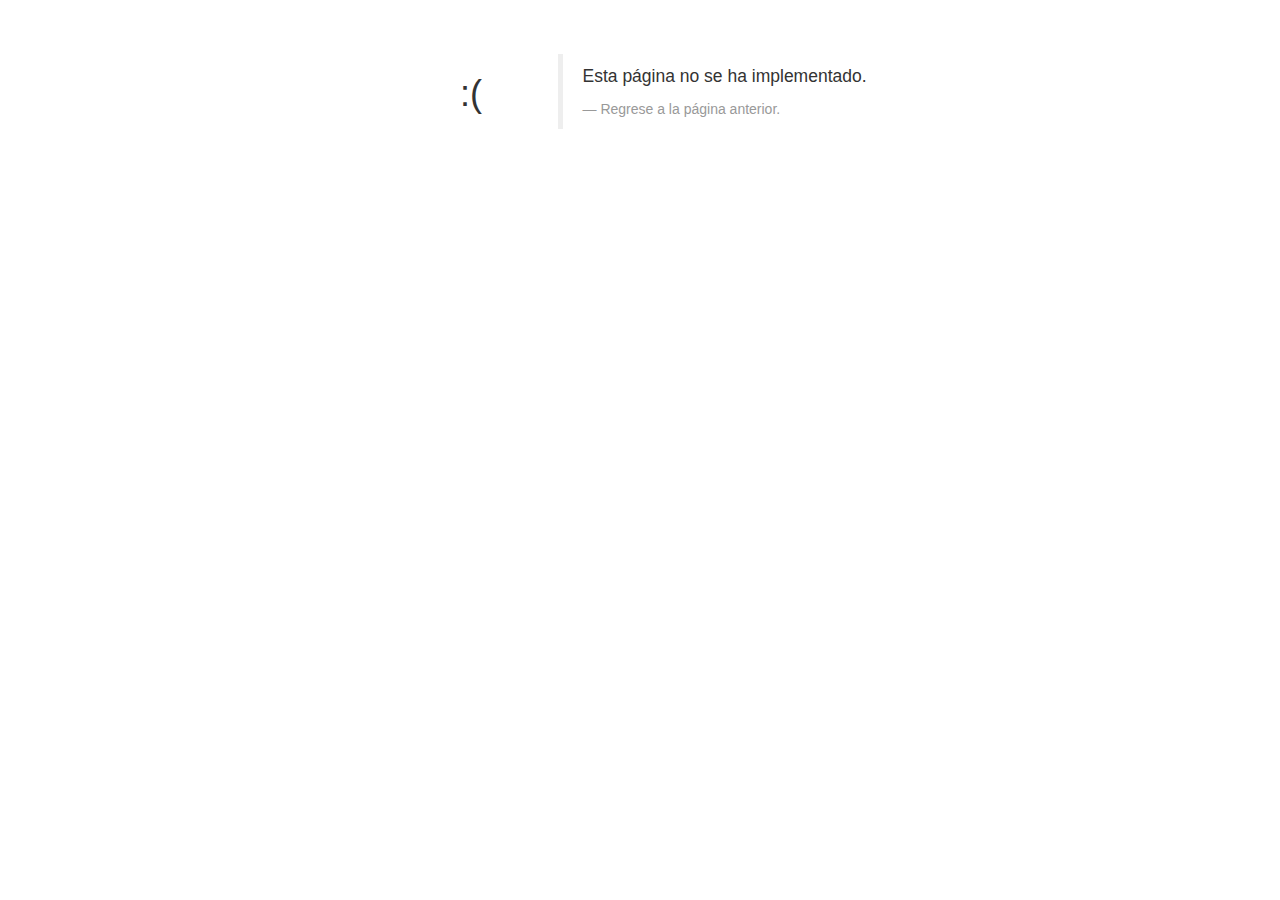
<file: no_implementado.html>
<!DOCTYPE html>
<html lang="es">
  <head>
    <meta charset="utf-8">
    <meta http-equiv="X-UA-Compatible" content="IE=edge">
    <meta name="viewport" content="width=device-width, initial-scale=1">
    <title>SGB - Página no encontrada</title>

    <!-- Bootstrap -->
    <link href="css/bootstrap.min.css" rel="stylesheet">
    <link rel="stylesheet" href="css/style.css">

    <!-- HTML5 Shim and Respond.js IE8 support of HTML5 elements and media queries -->
    <!-- WARNING: Respond.js doesn't work if you view the page via file:// -->
    <!--[if lt IE 9]>
      <script src="https://oss.maxcdn.com/libs/html5shiv/3.7.0/html5shiv.js"></script>
      <script src="https://oss.maxcdn.com/libs/respond.js/1.4.2/respond.min.js"></script>
    <![endif]-->
  </head>
  <body>
  	<div class="container">
  		<div class="row">
  			<div class="col-xs-12 col-sm-1 col-sm-offset-4">
  				    <h1>:(</h1>
  			</div>
  			<div class="col-xs-12 col-sm-4" >
				<blockquote>
				  <p>Esta página no se ha implementado.</p>
				  <footer>Regrese a la página anterior.</footer>
				</blockquote>
  			</div>
  		</div>
  	</div>

    <!-- jQuery (necessary for Bootstrap's JavaScript plugins) -->
    <script src="https://ajax.googleapis.com/ajax/libs/jquery/1.11.0/jquery.min.js"></script>
    <!-- Include all compiled plugins (below), or include individual files as needed -->
    <script src="js/bootstrap.min.js"></script>
  </body>
</html>
</file>
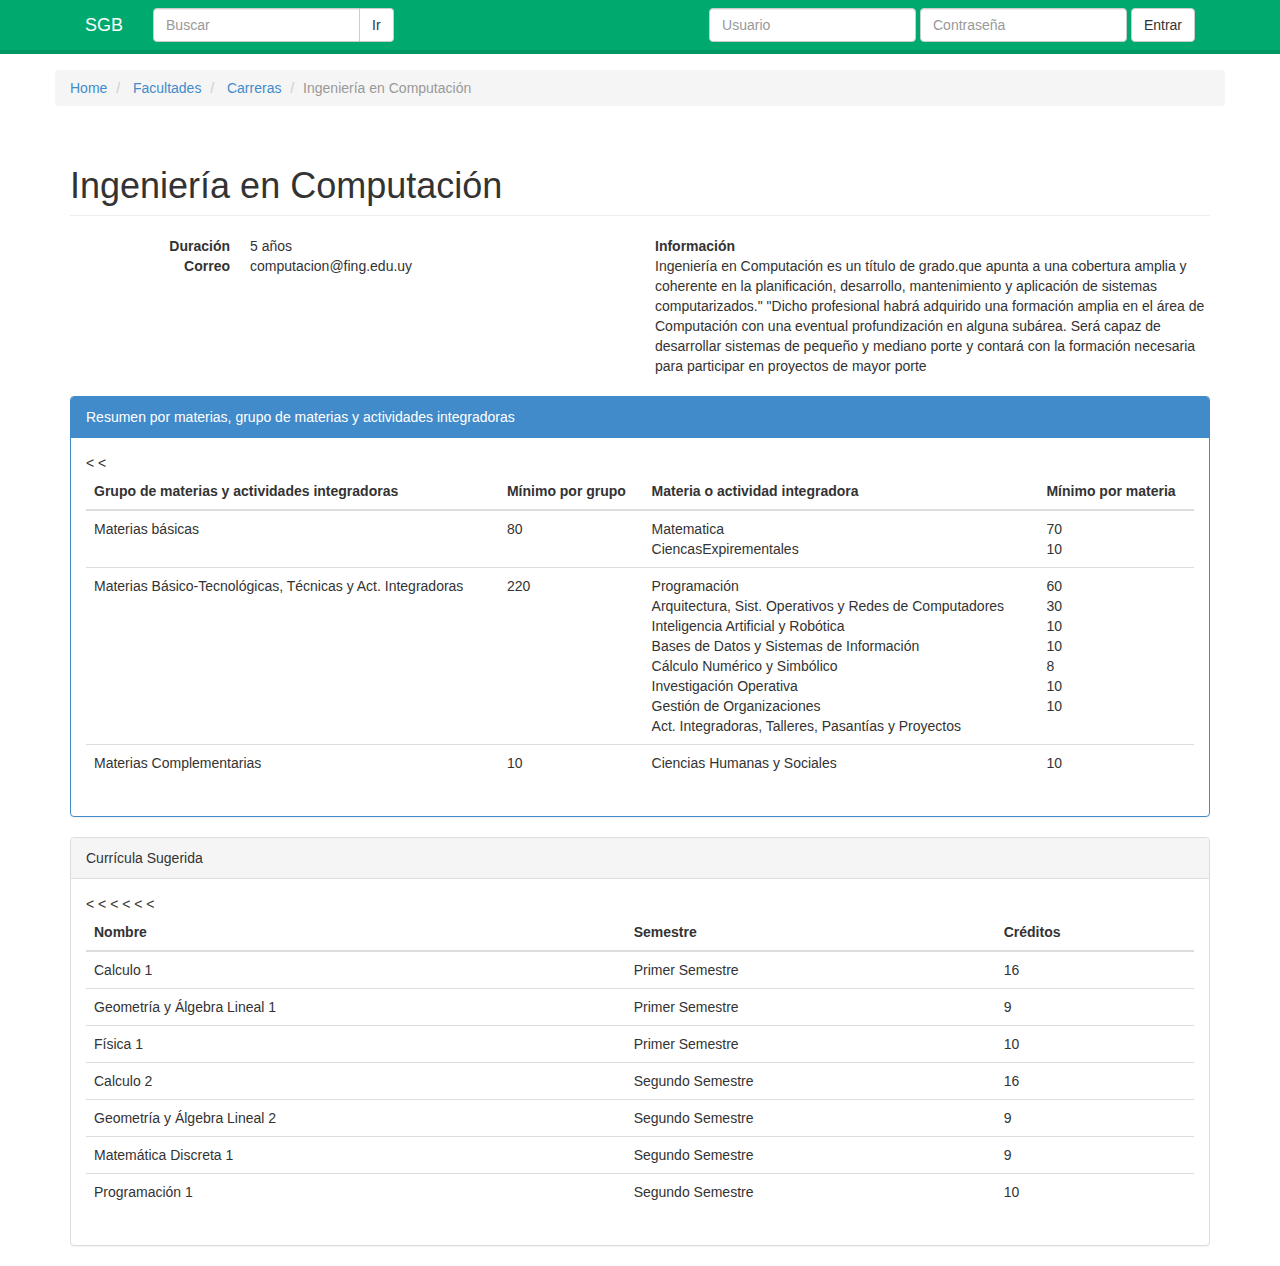
<file: perfil_carrera.html>
<!DOCTYPE html>
<html lang="es">
<head>
  <meta charset="utf-8">
  <meta http-equiv="X-UA-Compatible" content="IE=edge">
  <meta name="viewport" content="width=device-width, initial-scale=1">
  <title>SGB - Carrera - Igeniería en Computación</title>

  <!-- Bootstrap -->
  <link href="css/bootstrap.min.css" rel="stylesheet">
  <link href="css/jquery.stickyalert.css" rel="stylesheet" type="text/css" />
  <link rel="stylesheet" href="css/style.css">


  <!-- HTML5 Shim and Respond.js IE8 support of HTML5 elements and media queries -->
  <!-- WARNING: Respond.js doesn't work if you view the page via file:// -->
    <!--[if lt IE 9]>
      <script src="https://oss.maxcdn.com/libs/html5shiv/3.7.0/html5shiv.js"></script>
      <script src="https://oss.maxcdn.com/libs/respond.js/1.4.2/respond.min.js"></script>
      <![endif]-->
    </head>
    <body>

      <!--barra de navegacion -->
       <!--barra de navegacion -->
    <nav class="navbar navbar-default navbar-fixed-top" role="navigation">
      <div class="container">
        <div class="container-fluid">
          <!-- Brand and toggle get grouped for better mobile display -->
          <div class="navbar-header">
            <button type="button" class="navbar-toggle" data-toggle="collapse" data-target="#bs-example-navbar-collapse-1">
              <span class="sr-only">Toggle navigation</span>
              <span class="icon-bar"></span>
              <span class="icon-bar"></span>
              <span class="icon-bar"></span>
            </button>
            <a class="navbar-brand " href="index.html">SGB</a>
          </div>
          <!-- Collect the nav links, forms, and other content for toggling -->
          <div class="collapse navbar-collapse" id="bs-example-navbar-collapse-1">
            <form class="navbar-form navbar-left navbar-input-group" role="search" style="z-index:11000">
              <div class="form-group"  id="the-basics">
                <input type="text" class="form-control typeahead" placeholder="Buscar">
              </div>
              <button type="submit" class="btn btn-default">Ir</button>
            </form>

            <form class="navbar-form navbar-right" role="iniciar_sesion">
              <div class="form-group">
                <input type="text" class="form-control" placeholder="Usuario">
              </div>
              <div class="form-group">
                <input type="password" class="form-control" placeholder="Contraseña">
              </div>
              <a href="mi_perfil.html" class="btn btn-default" role="button">Entrar</a>
            </form>
          </div><!-- /.navbar-collapse -->
        </div><!-- /.container-fluid -->
      </div>
    </nav>


      <div class="container toppaddingsmall">

        <!--ruta -->
        <div class="row">
          <ol class="breadcrumb">
            <li><a href="index.html">Home</a></li>
            <li><a href="index.html"> Facultades </a></li>
            <li><a href="index.html"> Carreras </a></li>
            <li class="active">Ingeniería en Computación</li>
          </ol>
        </div>

        <div class="row">
          <div class="col-xs-12">
            <h1 class="page-header">Ingeniería en Computación</small></h1>    
          </div>
        </div>

        <div class="row">
          <div class="col-xs-12 col-sm-6">
            <dl class="dl-horizontal">
              <dt>Duración</dt>
              <dd>5 años</dd>
              <dt>Correo</dt>
              <dd>computacion@fing.edu.uy</dd>
            </dl>
          </div>
          <div class="col-xs-12 col-sm-6">
            <dl>
              <dt>Información</dt>
              <dd>
                Ingeniería en Computación es un título de grado.que apunta a una cobertura amplia y coherente en la planificación, desarrollo, manteni﻿﻿miento y aplicación de sistemas computarizados."
                "Dicho profesional habrá adquirido una formación amplia en el área de Computación con una eventual profundización en alguna subárea. Será capaz de desarrollar sistemas de pequeño y mediano porte y contará con la formación necesaria para participar en proyectos de mayor porte 
              </dd>
            </dl>
          </div>
        </div><!--div del cierre de la fila-->

      <div class="row">
        <div class="col-xs-12"> 
            <div class="panel panel-primary">
              <div class="panel-heading">Resumen por materias, grupo de materias y actividades integradoras</div>
              <div class="panel-body">
               <div class="table-responsive">         
                <table class="table table-hover">
                  <thead>
                    <tr>
                      <th>Grupo de materias y actividades integradoras</th>
                      <th>Mínimo por grupo</th>
                      <th>Materia o actividad integradora</th>
                      <th>Mínimo por materia</th>
                    </tr>
                  </thead>
                  <tbody>
                    <tr>
                      <td>Materias básicas</td>
                      <td>80</td>
                      <td>
                          Matematica <br>
                          CiencasExpirementales
                      </td>
                      <td>
                          70<br>
                          10
                      </td>
                    </tr>
                    <tr>
                      <<td>Materias Básico-Tecnológicas, Técnicas y Act. Integradoras</td>
                      <td>220</td>
                      <td>
                        Programación <br>
                        Arquitectura, Sist. Operativos y Redes de Computadores<br>
                        Inteligencia Artificial y Robótica<br>
                        Bases de Datos y Sistemas de Información<br>
                        Cálculo Numérico y Simbólico<br>
                        Investigación Operativa<br>
                        Gestión de Organizaciones<br>
                        Act. Integradoras, Talleres, Pasantías y Proyectos 
                      </td>
                      <td>
                        60 <br>
                        30 <br>
                        10 <br>
                        10 <br>                    
                        8 <br>
                        10<br>
                        10
                      </td>
                    </tr>
                    <tr>
                      <<td>Materias Complementarias</td>
                      <td>10</td>
                      <td>Ciencias Humanas y Sociales</td>
                      <td>10</td>
                    </tr>
                  </tbody>
                </table>  
              </div> 
            </div>
          </div>              
        </div> <!--fin de tabla uno-->
</div> <!--div del cierre de la fila-->

<div class="row">
          <div class="col-xs-12"> 
            <div class="panel panel-default">
              <div class="panel-heading">Currícula Sugerida</div>
              <div class="panel-body">
               <div class="table-responsive">         
                <table class="table table-hover">
                  <thead>
                    <tr>
                      <th>Nombre</th>
                      <th>Semestre</th>
                      <th>Créditos</th>
                    </tr>
                  </thead>
                  <tbody>
                    <tr>
                      <td>Calculo 1</td>
                      <td>Primer Semestre</td>
                      <td>16</td>
                    </tr>
                    <tr>
                      <<td>Geometría y Álgebra Lineal 1</td>
                      <td>Primer Semestre</td>
                      <td>9</td>
                    </tr>
                    <tr>
                      <<td>Física 1</td>
                      <td>Primer Semestre</td>
                      <td>10</td>
                    </tr>
                     <tr>
                      <<td>Calculo 2</td>
                      <td>Segundo Semestre</td>
                      <td>16</td>
                    </tr>
                     <tr>
                      <<td>Geometría y Álgebra Lineal 2</td>
                      <td>Segundo Semestre</td>
                      <td>9</td>
                    </tr>
                     <tr>
                      <<td>Matemática Discreta 1</td>
                      <td>Segundo Semestre</td>
                      <td>9</td>
                    </tr>
                     <tr>
                      <<td>Programación 1</td>
                      <td>Segundo Semestre</td>
                      <td>10</td>
                    </tr>
                  </tbody>
                </table>  
              </div>   
            </div>
          </div>              
        </div>
      </div><!-- fila -->
</div> <!-- container -->



<!-- jQuery (necessary for Bootstrap's JavaScript plugins) -->
<script src="https://ajax.googleapis.com/ajax/libs/jquery/1.11.0/jquery.min.js"></script>
<!-- Include all compiled plugins (below), or include individual files as needed -->
<script src="js/bootstrap.min.js"></script>
<script src="js/typeahead.bundle.min.js"></script>
<script src="js/typeahead.jquery.min.js"></script>
</body>
</html>
</file>
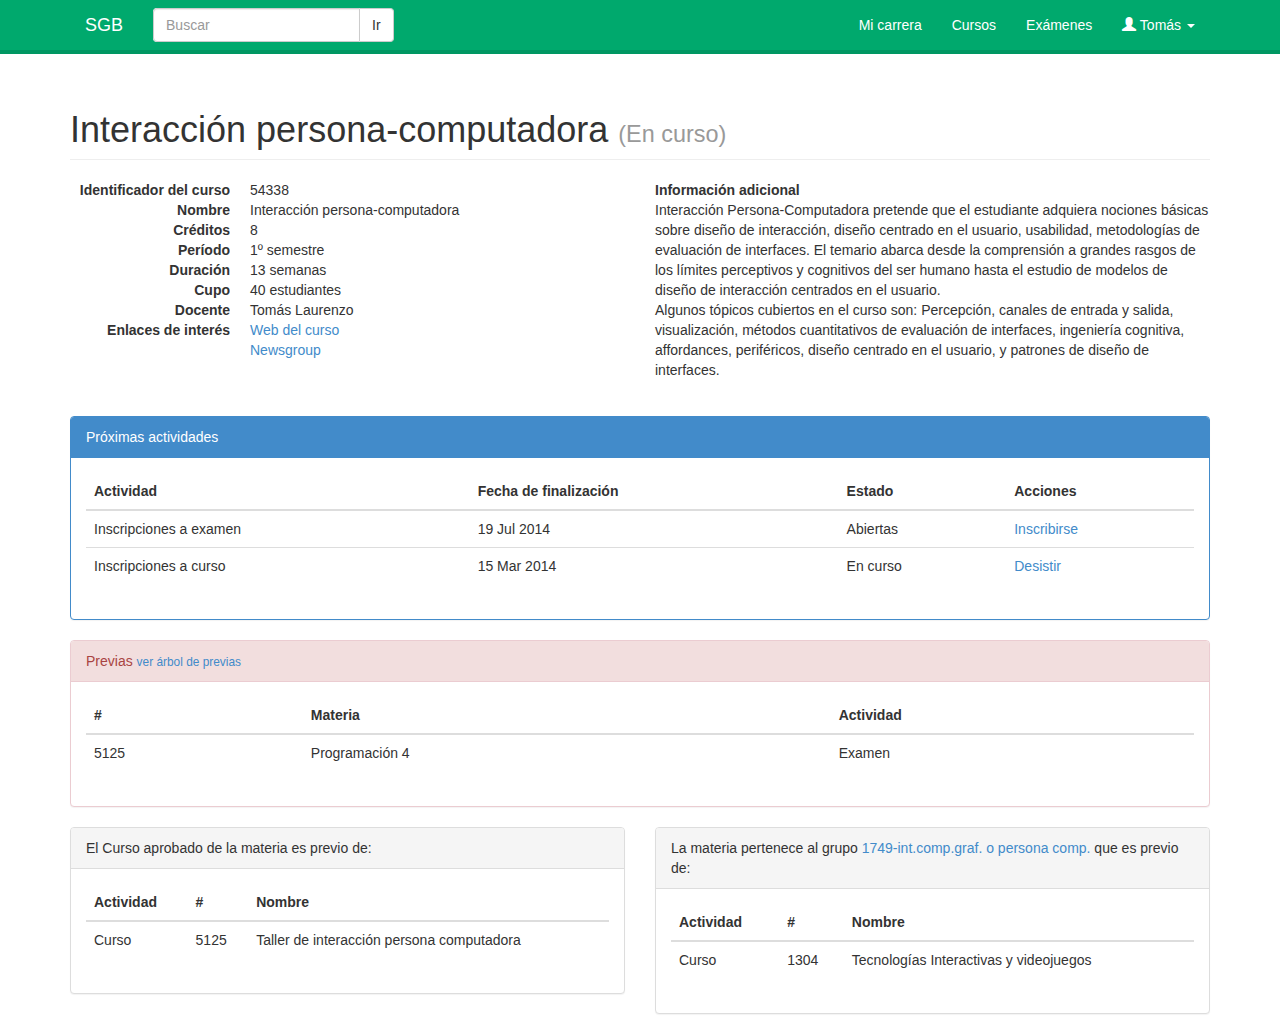
<file: perfil_materia.html>
<!DOCTYPE html>
<html lang="es">
<head>
  <meta charset="utf-8">
  <meta http-equiv="X-UA-Compatible" content="IE=edge">
  <meta name="viewport" content="width=device-width, initial-scale=1">
  <title>SGB - Cursos - Interacción persona-computadora</title>

  <!-- Bootstrap -->
  <link href="css/bootstrap.min.css" rel="stylesheet">
  <link href="css/jquery.stickyalert.css" rel="stylesheet" type="text/css" />
  <link rel="stylesheet" href="css/style.css">


  <!-- HTML5 Shim and Respond.js IE8 support of HTML5 elements and media queries -->
  <!-- WARNING: Respond.js doesn't work if you view the page via file:// -->
    <!--[if lt IE 9]>
      <script src="https://oss.maxcdn.com/libs/html5shiv/3.7.0/html5shiv.js"></script>
      <script src="https://oss.maxcdn.com/libs/respond.js/1.4.2/respond.min.js"></script>
      <![endif]-->
    </head>
    <body>

      <!--barra de navegacion -->
      <nav class="navbar navbar-default navbar-fixed-top" role="navigation">
        <div class="container">

          <div class="container-fluid">
            <!-- Brand and toggle get grouped for better mobile display -->
            <div class="navbar-header">
              <button type="button" class="navbar-toggle" data-toggle="collapse" data-target="#bs-example-navbar-collapse-1">
                <span class="sr-only">Toggle navigation</span>
                <span class="icon-bar"></span>
                <span class="icon-bar"></span>
                <span class="icon-bar"></span>
              </button>
              <a class="navbar-brand " href="index.html">SGB</a>
            </div>
            <!-- Collect the nav links, forms, and other content for toggling -->
            <div class="collapse navbar-collapse" id="bs-example-navbar-collapse-1">
              <form class="navbar-form navbar-left navbar-input-group" role="search" style="z-index:11000">
                <div class="form-group"  id="the-basics">
                  <input type="text" class="form-control typeahead" placeholder="Buscar">
                </div>
                <button type="submit" class="btn btn-default">Ir</button>
              </form>
              <ul class="nav navbar-nav navbar-right">
                <li><a href="mi_carrera.html">Mi carrera</a></li>
                <li><a href="mis_cursos.html">Cursos</a></li>
                <li><a href="mis_examenes.html">Exámenes</a></li>    

                <li class="dropdown">
                  <a href="#" class="dropdown-toggle" data-toggle="dropdown">
                    <span class="glyphicon glyphicon-user"></span> Tomás
                    <b class="caret"></b>
                  </a>
                  <ul class="dropdown-menu">
                    <li><a href="mi_perfil.html">Ver perfil</a></li>
                    <li class="divider"></li>
                    <li><a href="home.html">Salir</a></li>
                  </ul>
                </li>

              </ul>
            </div><!-- /.navbar-collapse -->
          </div><!-- /.container-fluid -->
        </div>
      </nav>






      <div class="container toppaddingsmall">

        <!--ruta -->

        <div class="row">
          <div class="col-xs-12">
            <h1 class="page-header">Interacción persona-computadora <small>(En curso)</small></h1>    
          </div>
        </div>

        <div class="row">
          <div class="col-xs-12 col-sm-6">
            <dl class="dl-horizontal">
              <dt>Identificador del curso</dt>
              <dd>54338</dd>
              <dt>Nombre</dt>
              <dd>Interacción persona-computadora</dd>
              <dt>Créditos</dt>
              <dd>8</dd>
              <dt>Período</dt>
              <dd>1º semestre</dd>
              <dt>Duración</dt>
              <dd>13 semanas</dd>
              <dt>Cupo</dt>
              <dd>40 estudiantes</dd>
              <dt>Docente</dt>
              <dd>Tomás Laurenzo</dd>            
              <dt>Enlaces de interés</dt>
              <dd><a href="http://www.fing.edu.uy/inco/cursos/inpercom/">Web del curso</a></dd>
              <dd><a href="news://news.fing.edu.uy/fing.cursos.inpercom">Newsgroup</a></dd>
            </dl>
          </div>
          <div class="col-xs-12 col-sm-6">
            <dl>
              <dt>Información adicional</dt>
              <dd>
                Interacción Persona-Computadora pretende que el estudiante adquiera nociones básicas sobre diseño de interacción, diseño centrado en el usuario, usabilidad, metodologías de evaluación de interfaces. El temario abarca desde la comprensión a grandes rasgos de los límites perceptivos y cognitivos del ser humano hasta el estudio de modelos de diseño de interacción centrados en el usuario.<br/>
                Algunos tópicos cubiertos en el curso son:
                Percepción, canales de entrada y salida, visualización, métodos cuantitativos de evaluación de interfaces, ingeniería cognitiva, affordances, periféricos, diseño centrado en el usuario, y patrones de diseño de interfaces.   
              </dd>
            </dl>
            
          </div>
        </div>

        <div class="row toppaddingsmall">
          <div class="col-xs-12"> 
            <div class="panel panel-primary">
              <div class="panel-heading">Próximas actividades</div>
              <div class="panel-body">
               <div class="table-responsive">         

                <table class="table table-hover">
                  <thead>
                    <tr>
                      <th>Actividad</th>
                      <th>Fecha de finalización</th>
                      <th>Estado</th>
                      <th>Acciones</th>
                    </tr>
                  </thead>
                  <tbody>
                    <tr>
                      <td>Inscripciones a examen</td>
                      <td>19 Jul 2014</td>
                      <td>Abiertas</td>
                      <td><a href="">Inscribirse</a></td>
                    </tr>
                    <tr>
                      <td>Inscripciones a curso</td>
                      <td>15 Mar 2014</td>
                      <td>En curso</td>
                      <td><a href="">Desistir</a></td>
                    </tr>
                  </tbody>
                </table>  
              </div>         

            </div>
          </div>              
        </div>
      </div>

      <div class="row">
        <div class="col-xs-12"> 
          <div class="panel panel-danger">
            <div class="panel-heading">Previas <small> <a href="img/previas.png">ver árbol de previas</a></small></div>
            <div class="panel-body">
             <table class="table table-hover">
              <thead>
                <tr>
                  <th>#</th>
                  <th>Materia</th>
                  <th>Actividad</th>
                </tr>
              </thead>
              <tbody>
                <tr>
                  <td>5125</td>
                  <td>Programación 4</td>
                  <td>Examen</td>
                </tr>
              </tbody>
            </table>  
          </div>
        </div>
      </div>
    </div>



    <div class="row">
      <div class="col-xs-12 col-sm-6"> 
        <div class="panel  panel-default">
          <div class="panel-heading">El Curso aprobado de la materia es previo de:</div>
          <div class="panel-body">
           <table class="table table-hover ">
            <thead>
              <tr>
                <th>Actividad</th>
                <th>#</th>
                <th>Nombre</th>
              </tr>
            </thead>
            <tbody>
              <tr>
                <td>Curso</td>
                <td>5125</td>
                <td>Taller de interacción persona computadora</td>
              </tr>
            </tbody>
          </table>
        </div>
      </div>
    </div>



    <div class="col-xs-12 col-sm-6">
      <div class="panel panel-default">
        <div class="panel-heading">La materia pertenece al grupo <a href="">1749-int.comp.graf. o persona comp.</a> que es previo de:</div>
        <div class="panel-body">
          <table class="table table-hover">
            <thead>
              <tr>
                <th>Actividad</th>
                <th>#</th>
                <th>Nombre</th>
              </tr>
            </thead>
            <tbody>
              <tr>
                <td>Curso</td>
                <td>1304</td>
                <td>Tecnologías Interactivas y videojuegos</td>
              </tr>
            </tbody>
          </table>  
        </div>
      </div>
    </div> 
  </div>


</div> <!-- container -->






<!-- jQuery (necessary for Bootstrap's JavaScript plugins) -->
<script src="https://ajax.googleapis.com/ajax/libs/jquery/1.11.0/jquery.min.js"></script>
<!-- Include all compiled plugins (below), or include individual files as needed -->
<script src="js/bootstrap.min.js"></script>
<script src="js/typeahead.bundle.min.js"></script>
<script src="js/typeahead.jquery.min.js"></script>





<script type="text/javascript">
var substringMatcher = function(strs) {
  return function findMatches(q, cb) {
    var matches, substringRegex;

          // an array that will be populated with substring matches
          matches = [];

          // regex used to determine if a string contains the substring `q`
          substrRegex = new RegExp(q, 'i');

          // iterate through the pool of strings and for any string that
          // contains the substring `q`, add it to the `matches` array
          $.each(strs, function(i, str) {
            if (substrRegex.test(str)) {
              // the typeahead jQuery plugin expects suggestions to a
              // JavaScript object, refer to typeahead docs for more info
              matches.push({ value: str });
            }
          });

          cb(matches);
        };
      };

      var states = ['Cálculo 1', 'Cálculo 2', 'Cálculo 3', 'Interacción persona-computadora', 'Sistemas Operativos', 'GAL 1','Sistemas Operativos', 'Ingeniería civil: plan 1947','Ingeniería eléctrica: plan 1947','Ingeniería en computación: plan 1947', 'Mis Cursos','Todos los Cursos','Inscribirse a Curso','Desistir de Curso', 'Mis Examenes','Calendario de Examenes','Inscribirse a Examen','Desistir de Examen','Ayuda'
      ];

      $('#the-basics .typeahead').typeahead({
        hint: true,
        highlight: true,
        minLength: 1
      },
      {
        name: 'states',
        displayKey: 'value',
        source: substringMatcher(states)
      });
      </script>



    </body>
    </html>
</file>
<file: css/style.css>
body {
  padding-top: 54px;
}


.toppaddingmedium {
  padding-top: 40px;
}


.toppaddingsmall {
  padding-top: 16px;
}


.img-circle{
  background-color: #ffffff;
}

.deshacer{
  cursor: pointer;
  font-weight:bold;

}

.glyphicon-plus{
  cursor: pointer;
}



@media (max-width: 767px) {
    .text-center-xs {
        text-align: center;
    }
}
/***************************************************
  alerta
**************************************************/
.alert-box {
z-index: 1050;
}

/***************************************************
	search 
**************************************************/


@media (min-width: 767px) {

	.navbar-input-group {
	  font-size: 0px; /*removes whitespace between button and input*/
	}

	.navbar-input-group input {
	  border-top-right-radius: 0px;
	  border-bottom-right-radius: 0px;
	  width: 50px;
	}
	.navbar-input-group .btn {
	  border-top-left-radius: 0px;
	  border-bottom-left-radius: 0px;
	  border-left: 0px;
	}



}

@media (max-width: 1111px ) {
	.navbar-input-group .form-control{
		width: 100px;
	}

}



@media (max-width: 767px) {
    .navbar-input-group .btn  {
      width:100%;
    }

     .navbar-input-group .typeahead {
      width:100%;
    }

    .navbar-input-group  .twitter-typeahead{
       width:100%;   	
    }

    .navbar-form{
      border-top: 0px solid transparent;
    }
}


/***************************************************
  navbar
**************************************************/

@media (min-width: 768px) {
#parent {
  display: table
}


#child {
  padding-top: 0px;
  padding-bottom: 0px;
  display: table-cell;
  vertical-align: middle;
  margin:0;
    float:none;
 }
}
/** COLORES **/

.navbar-default {
  background-color: #00a96d;
  border-color: #009762;
  border-bottom: 4px solid #009762;
}
.navbar-default .navbar-brand {
  color: #ffffff;
}
.navbar-default .navbar-brand:hover, .navbar-default .navbar-brand:focus {
  color: #ffffff;
}
.navbar-default .navbar-text {
  color: #ffffff;
}
.navbar-default .navbar-nav > li > a {
  color: #ffffff;
}
.navbar-default .navbar-nav > li > a:hover, .navbar-default .navbar-nav > li > a:focus {
  color: #ffffff;
}
.navbar-default .navbar-nav > .active > a, .navbar-default .navbar-nav > .active > a:hover, .navbar-default .navbar-nav > .active > a:focus {
  color: #ffffff;
  background-color: #009762;
}
.navbar-default .navbar-nav > .open > a, .navbar-default .navbar-nav > .open > a:hover, .navbar-default .navbar-nav > .open > a:focus {
  color: #ffffff;
  background-color: #009762;
}
.navbar-default .navbar-toggle {
  border-color: #009762;
}
.navbar-default .navbar-toggle:hover, .navbar-default .navbar-toggle:focus {
  background-color: #009762;
}
.navbar-default .navbar-toggle .icon-bar {
  background-color: #ffffff;
}
.navbar-default .navbar-collapse,
.navbar-default .navbar-form {
  border-color: #ffffff;
}
.navbar-default .navbar-link {
  color: #ffffff;
}
.navbar-default .navbar-link:hover {
  color: #ffffff;
}

@media (max-width: 767px) {
  .navbar-default .navbar-nav .open .dropdown-menu > li > a {
    color: #ffffff;
  }
  .navbar-default .navbar-nav .open .dropdown-menu > li > a:hover, .navbar-default .navbar-nav .open .dropdown-menu > li > a:focus {
    color: #ffffff;
  }
  .navbar-default .navbar-nav .open .dropdown-menu > .active > a, .navbar-default .navbar-nav .open .dropdown-menu > .active > a:hover, .navbar-default .navbar-nav .open .dropdown-menu > .active > a:focus {
    color: #ffffff;
    background-color: #009762;
  }
}

/***************************************************
	THYPEAHEAD 
**************************************************/

.tt-dropdown-menu,
.gist {
  text-align: left;
}

/* base styles */
/* ----------- */

.tt-query {
  -webkit-box-shadow: inset 0 1px 1px rgba(0, 0, 0, 0.075);
     -moz-box-shadow: inset 0 1px 1px rgba(0, 0, 0, 0.075);
          box-shadow: inset 0 1px 1px rgba(0, 0, 0, 0.075);
}

.tt-hint {
  color: #999
}

.tt-dropdown-menu {
  width: 422px;
  margin-top: 12px;
  padding: 8px 0;
  background-color: #fff;
  border: 1px solid #ccc;
  border: 1px solid rgba(0, 0, 0, 0.2);
  -webkit-border-radius: 8px;
     -moz-border-radius: 8px;
          border-radius: 8px;
  -webkit-box-shadow: 0 5px 10px rgba(0,0,0,.2);
     -moz-box-shadow: 0 5px 10px rgba(0,0,0,.2);
          box-shadow: 0 5px 10px rgba(0,0,0,.2);
}

.tt-suggestion {
  padding: 3px 20px;
  font-size: 18px;
  line-height: 24px;
}

.tt-suggestion.tt-cursor {
  color: #fff;
  background-color: #0097cf;

}

.tt-suggestion p {
  margin: 0;
}
</file>
